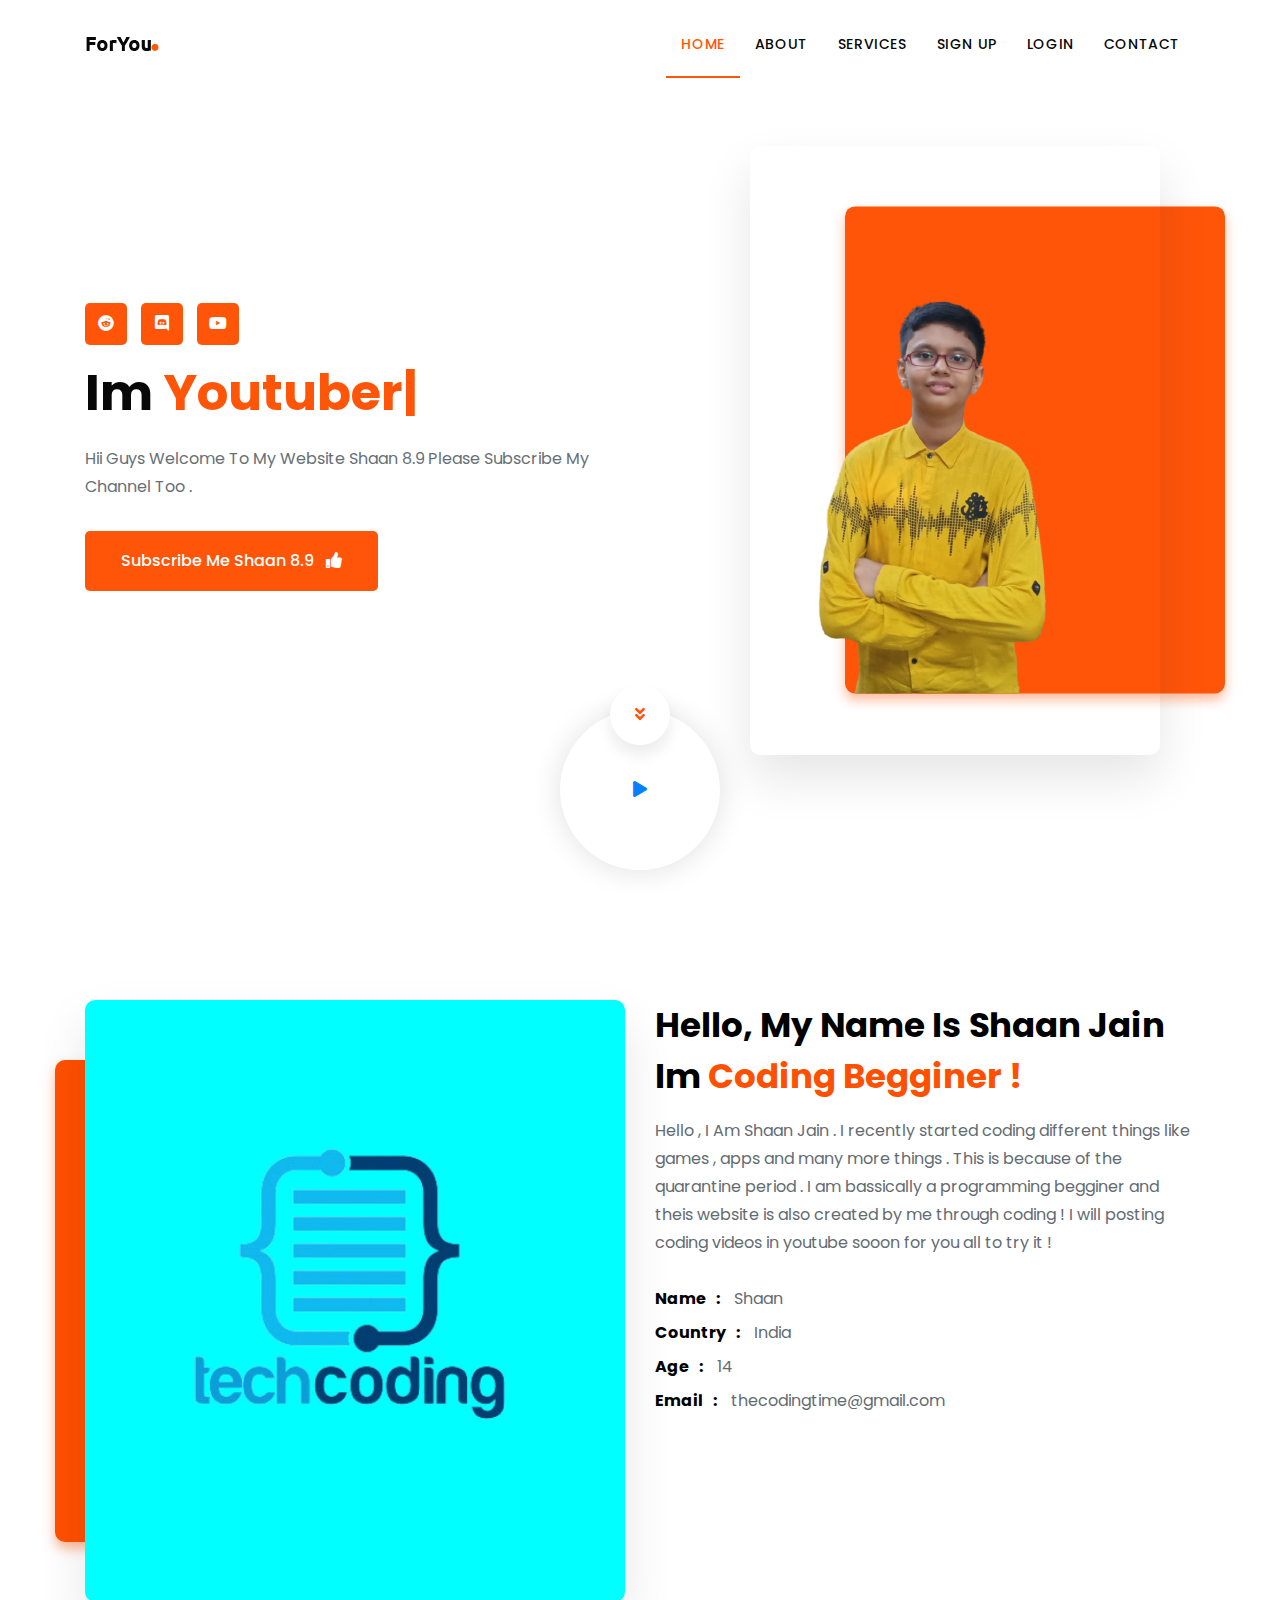
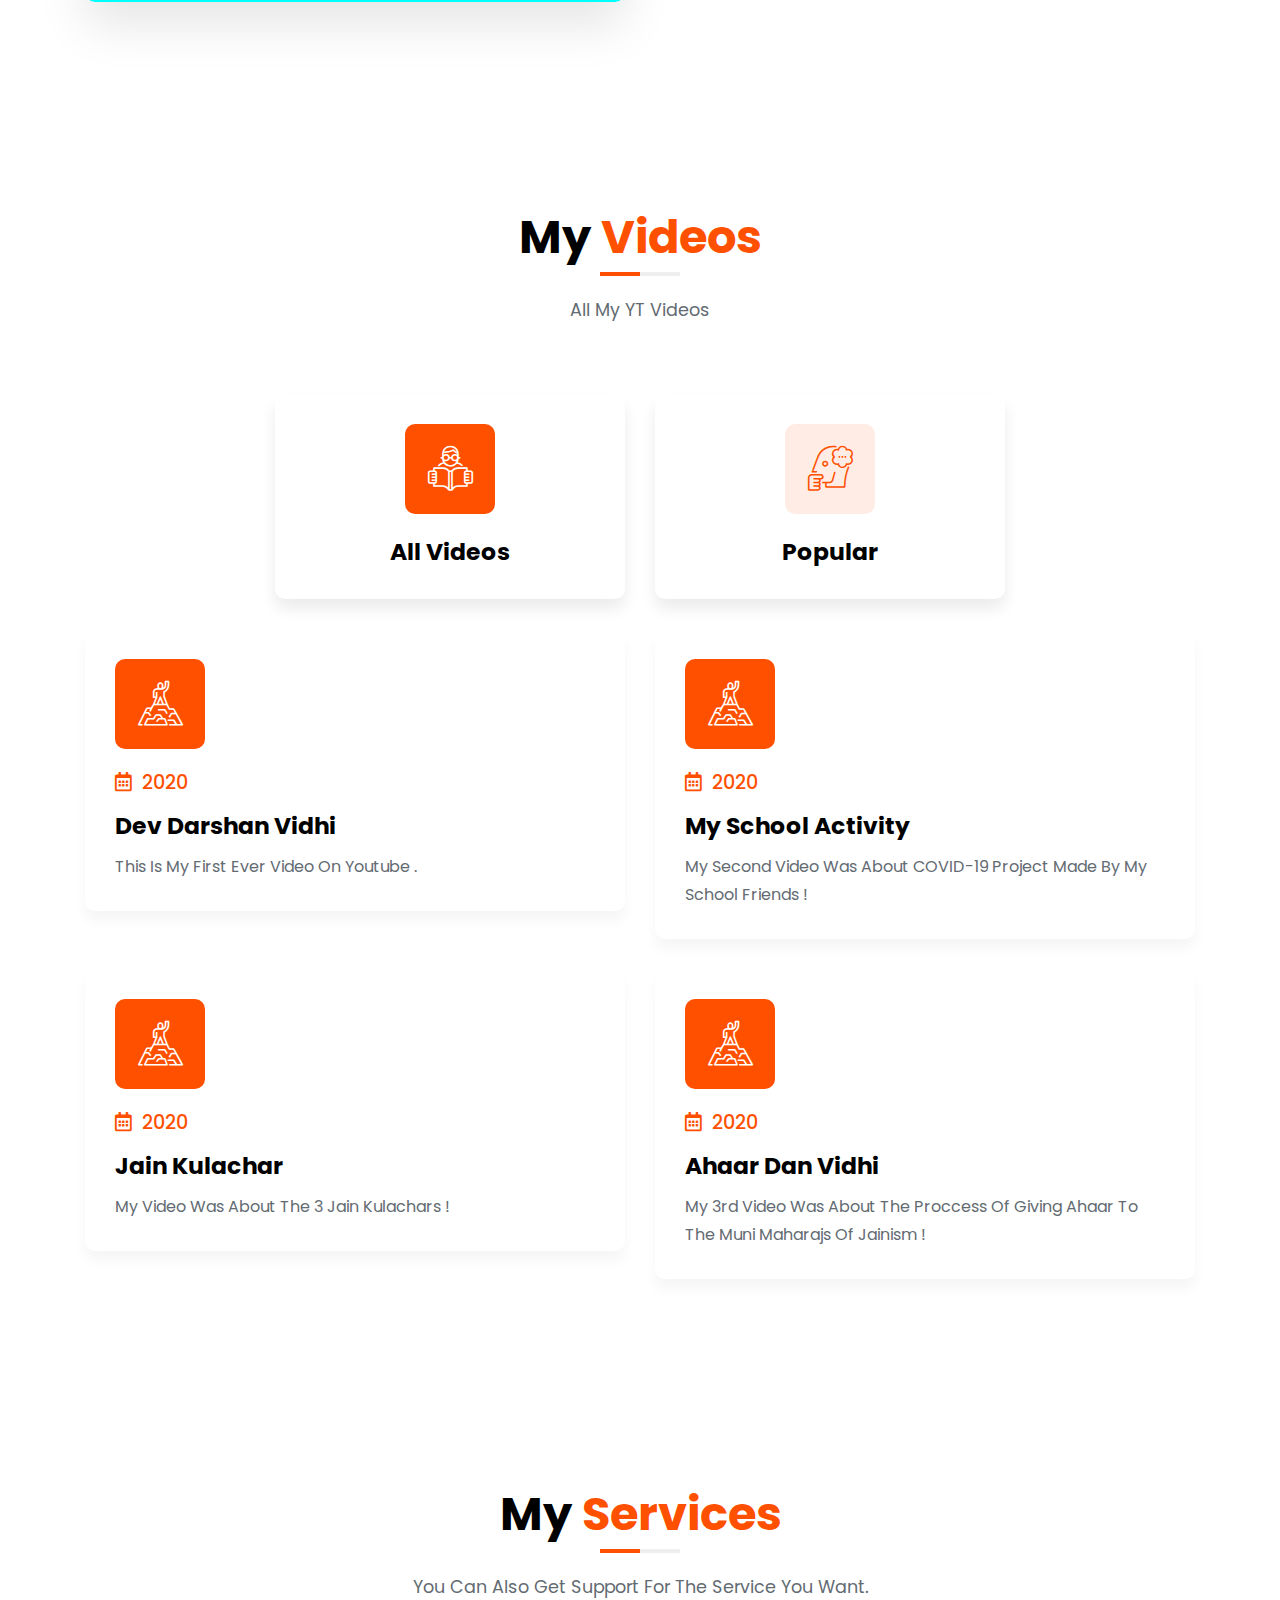
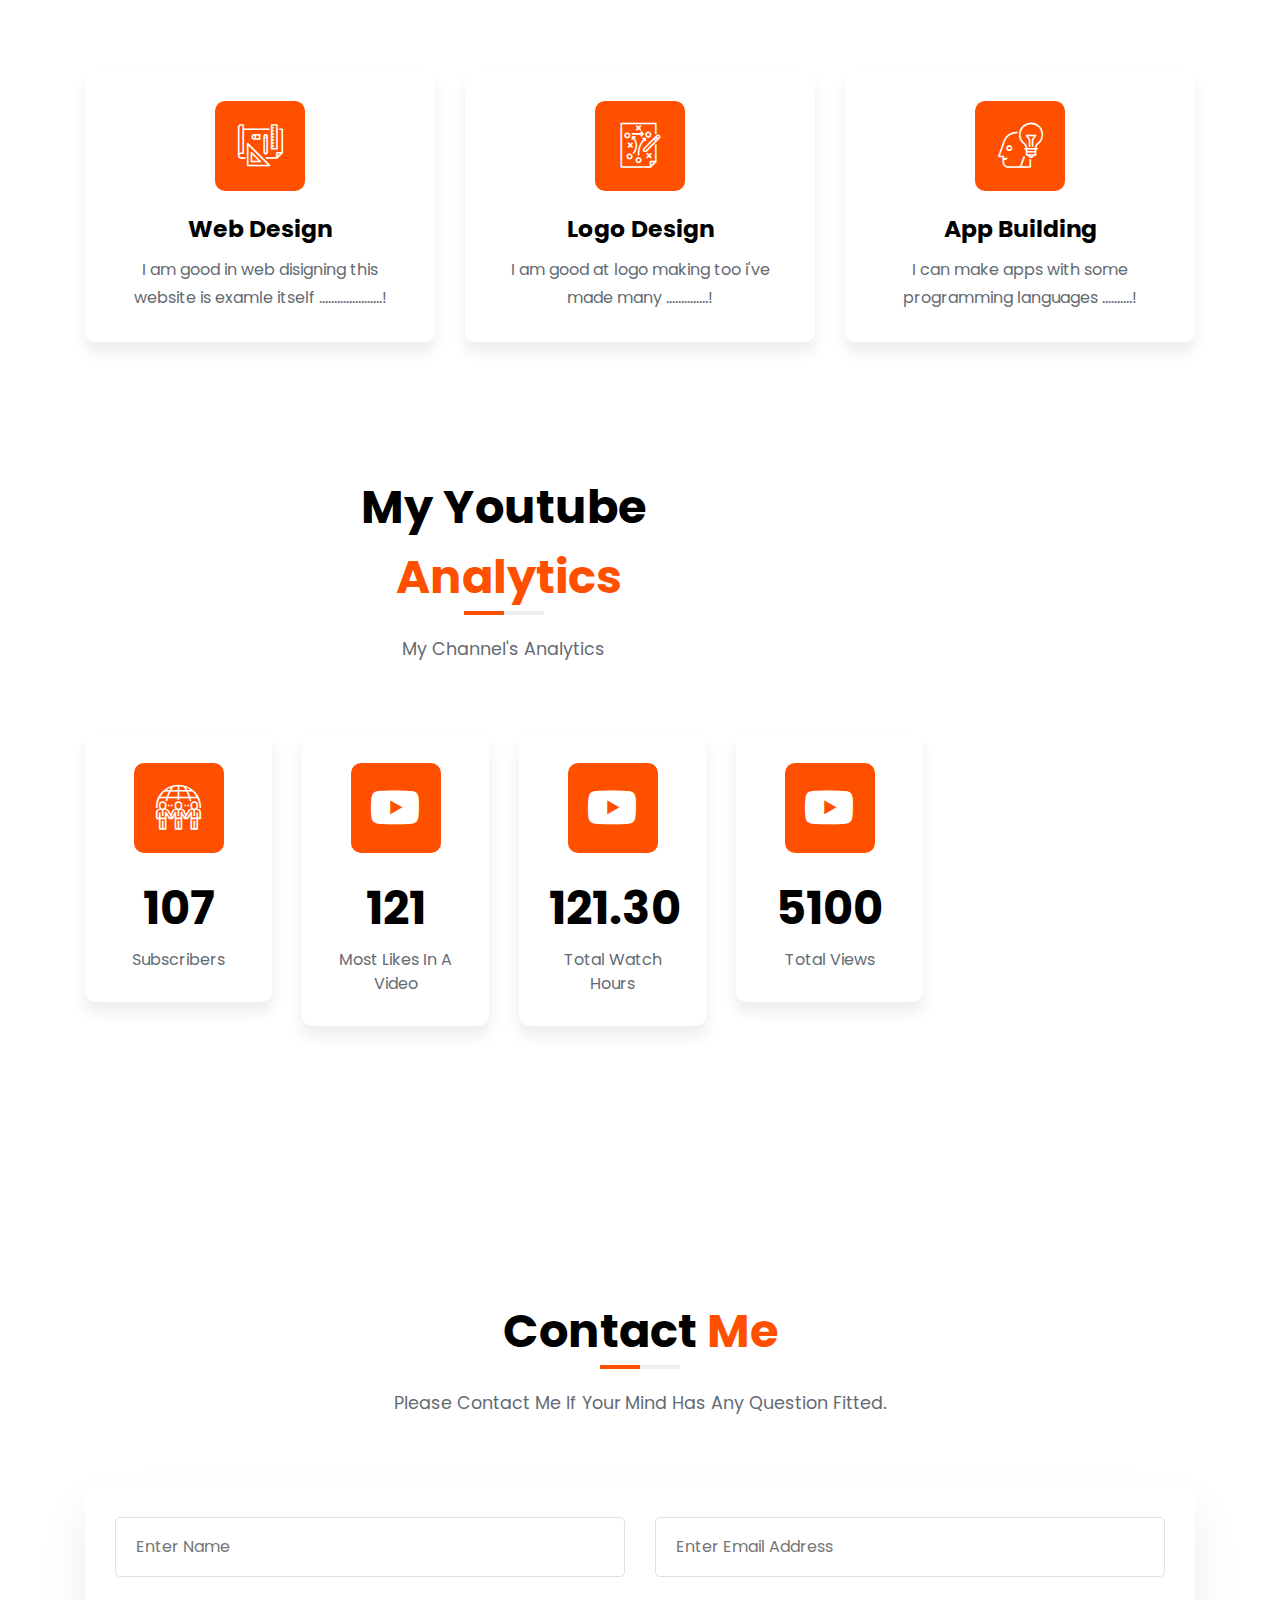
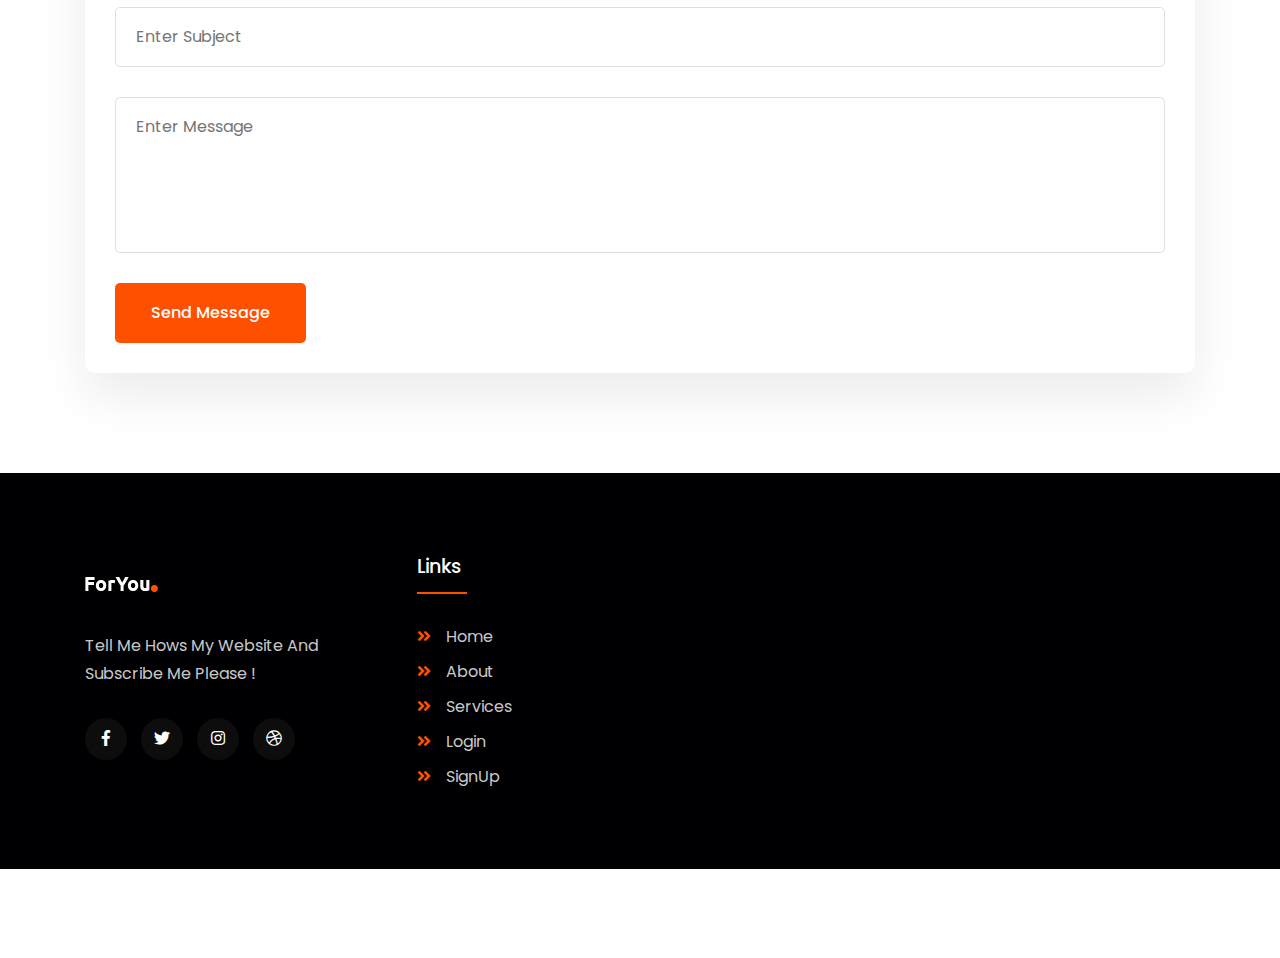
<file: index.html>
<!DOCTYPE html>
<html lang="en">

<head>
    <!--// Meta Tags //-->
    <meta charset="UTF-8">
    <meta name="viewport" content="width=device-width, initial-scale=1.0">
    <meta name="description" content="Shaan 8.9 Official Website">
    <meta name="author" content="Shaan">
    <meta http-equiv="X-UA-Compatible" content="IE=edge">
    <!--// Icons //-->
    <link rel="stylesheet" href="fonts/flat_icons/flaticon.css">
    <link rel="stylesheet" href="fonts/font_awesome/css/all.css">
    <!--// Google Fonts //-->
    <link href="https://fonts.googleapis.com/css?family=Poppins:400,500,500i,600,600i,700,700i,800,800i&amp;display=swap&amp;subset=latin-ext" rel="stylesheet">
    <!--// StyleSheets //-->
    <link rel="stylesheet" href="css/frameworks.css">
    <!--// Theme Main Css //-->
    <link rel="stylesheet" href="css/style.css">
    <title>Shaan 8.9 YT Official</title>
</head>

<body data-spy="scroll" data-target="#fixedNavbar">
    <!--// Page Wrapper Start //-->
    <div class="page-wrapper" id="top">

        <!--// Header Start //-->
        <header class="header fixed-top default-header">
            <div class="container">
                <nav class="navbar navbar-expand-lg p-0">
                    <a class="navbar-brand" href="index.html">
                        <img src="img/logo-normal.png" alt="Logo" class="img-fluid logo-transparent">
                        <img src="img/logo-normal.png" alt="Logo" class="img-fluid logo-normal">
                    </a>
                    <button class="navbar-toggler" type="button" data-toggle="collapse" data-target="#fixedNavbar" aria-controls="fixedNavbar" aria-expanded="false" aria-label="Toggle navigation">
                        <span class="togler-icon-inner">
                        <span class="line-1"></span>
                        <span class="line-2"></span>
                        <span class="line-3"></span>
                        </span>
                    </button>
                    <div class="collapse navbar-collapse main-menu justify-content-end" id="fixedNavbar">
                        <ul class="navbar-nav">
                            <li class="nav-item">
                                <a class="nav-link" data-scroll-nav="1" href="#" id="homeDropdownMenu" role="button" data-toggle="dropdown" aria-haspopup="true" aria-expanded="false">
                            Home
                            </a>
                            </li>
                            <li class="nav-item">
                                <a class="nav-link" href="#" data-scroll-nav="2">About</a>
                            </li>
                            <li class="nav-item">
                                <a class="nav-link" href="#" data-scroll-nav="3">Services</a>
                            </li>
                            <li class="nav-item">
                                <a class="nav-link" href="signup/signup.html">Sign Up</a>
                            </li>
                            <li class="nav-item">
                                <a class="nav-link" href="login/login.html">Login</a>
                            </li>
                            <li class="nav-item">
                                <a class="nav-link menu-link" href="#" data-scroll-nav="7">Contact</a>
                            </li>
                        </ul>
                    </div>
                </nav>
            </div>
        </header>
        <!--// Header End  //-->

        <!--// Hero Banner Start //-->
        <section class="hero-banner" data-scroll-index="1">
            <div class="container h-100">
                <div class="row align-items-center">
                    <div class="col-lg-7 col-md-12 col-sm-12">
                        <div class="hero-inner">
                            <div class="hero-social">
                                <a href="https://www.reddit.com/user/shaan_jain"><i class="fab fa-reddit"></i></a>
                                <a href="https://discord.gg/xdVbedGHTW"><i class="fab fa-discord"></i></a>
                                <a href="https://www.youtube.com/channel/UCXWIz32CnSQrQCSXbki8weQ"><i class="fab fa-youtube"></i></a>
                            </div>
                            <h1>Im <span id="typed-text"></span></h1>
                            <p>
                                Hii Guys Welcome To My Website Shaan 8.9 Please Subscribe My Channel Too .
                            </p>
                            <a href="https://www.youtube.com/channel/UCXWIz32CnSQrQCSXbki8weQ" class="default-orange-btn">Subscribe Me Shaan 8.9 <i class="ml-2 fas fa-thumbs-up"></i></a>
                        </div>
                    </div>
                    <div class="col-lg-5 banner-profile-img" data-tilt data-tilt-max="10" data-tilt-speed="400" data-tilt-perspective="1000">
                        <img src="img/hero-img-520x580.png" alt="Hero Image" class="img-fluid hero-img">
                    </div>
                </div>
            </div>
            <div class="button-group-center wow zoomIn" data-wow-delay="0.4s">
                <a href="#" class="scroll-down-btn" data-scroll-nav="2">
                    <i class="fas fa-angle-double-down"></i>
                </a>
                <a href="https://www.youtube.com/channel/UCXWIz32CnSQrQCSXbki8weQ">
                    <span class="fa fa-play"></span>
                </a>
            </div>
        </section>
        <!--// Hero Banner End //-->

        <!--// About Me Start //-->
        <section class="about section" id="about-me" data-scroll-index="2">
            <div class="container">
                <div class="row justify-content-between">
                    <div class="col-md-6 about-tilt-img col-sm-12 col-lg-6" data-tilt data-tilt-max="10" data-tilt-speed="400" data-tilt-perspective="1000">
                        <div class="about-img-wrap">
                            <img src="img/about-img-520x580.jpg" alt="About image" class="img-fluid about-img-thumb">
                        </div>
                    </div>
                    <div class="col-md-12 col-sm-12 col-lg-6 about-inner">
                        <h4>Hello, My Name Is Shaan Jain<br>
                            Im <span>Coding Begginer !</span>
                        </h4>
                        <p>
                            Hello , I Am Shaan Jain . I recently started coding different things like games , apps 
                            and many more things . This is because of the quarantine period . I am bassically a programming
                            begginer and theis website is also created by me through coding ! I will posting coding videos 
                            in youtube sooon for you all to try it !
                        </p>
                        <ul class="about-list">
                            <li>
                                <span class="list-item-title">Name</span>
                                <span class="list-item-value">Shaan</span>
                            </li>
                            <li>
                                <span class="list-item-title">Country</span>
                                <span class="list-item-value">India</span>
                            </li>
                            <li>
                                <span class="list-item-title">Age</span>
                                <span class="list-item-value">14</span>
                            </li>
                            <li>
                                <span class="list-item-title">Email</span>
                                <span class="list-item-value">thecodingtime@gmail.com</span>
                            </li>
                            <li>
                        </ul>
                        
                    </div>
                </div>
            </div>
        </section>
        <!--// About Me End //-->

        <!--// Education Start //-->
        <section class="education-experience pb-minus-70 section">
            <div class="container">
                <div class="row justify-content-center text-center">
                    <div class="col-lg-7 col-sm-12">
                        <h3 class="section-title">My<span>Videos</span></h3>
                        <hr class="section-line-border">
                        <p class="section-sub-line">All My YT Videos</p>
                    </div>
                </div>
                <div class="row justify-content-center text-center align-items-center">
                    <div class="resume-tab-item col-md-6 col-lg-4 col-sm-6 col-xs-12 active">
                        <div class="resume-tab-item-inner">
                            <i class="flaticon-022-learning"></i>
                            <h5>All Videos</h5>
                        </div>
                    </div>
                    <div class="resume-tab-item col-md-6 col-lg-4 col-sm-6 col-xs-12">
                        <div class="resume-tab-item-inner">
                            <i class="flaticon-007-thinking"></i>
                            <h5>Popular</h5>
                        </div>
                    </div>
                </div>
                <div class="resume-tab-content active animated fadeIn">
                    <div class="row">
                        <div class="col-md-6">
                            <div class="experience-item">
                                <div class="experience-item-header">
                                    <div class="resume-univ-icon">
                                        <span class="flaticon-010-success"></span>
                                    </div>
                                    <div class="resume-univ-text">
                                        <h6><i class="far fa-calendar-alt"></i>2020</h6>
                                        <h5>Dev Darshan Vidhi</h5>
                                    </div>
                                </div>
                                <div class="experience-item-body">
                                    <p>This Is My First Ever Video On Youtube .
                                    </p>
                                </div>
                            </div>
                        </div>
                        <div class="col-md-6">
                            <div class="experience-item">
                                <div class="experience-item-header">
                                    <div class="resume-univ-icon">
                                        <span class="flaticon-010-success"></span>
                                    </div>
                                    <div class="resume-univ-text">
                                        <h6><i class="far fa-calendar-alt"></i>2020</h6>
                                        <h5>My School Activity</h5>
                                    </div>
                                </div>
                                <div class="experience-item-body">
                                    <p>My Second Video Was About COVID-19 Project Made By My School Friends !
                                    </p>
                                </div>
                            </div>
                        </div>
                        <div class="col-md-6">
                            <div class="experience-item">
                                <div class="experience-item-header">
                                    <div class="resume-univ-icon">
                                        <span class="flaticon-010-success"></span>
                                    </div>
                                    <div class="resume-univ-text">
                                        <h6><i class="far fa-calendar-alt"></i>2020</h6>
                                        <h5>Jain Kulachar</h5>
                                    </div>
                                </div>
                                <div class="experience-item-body">
                                    <p>My Video Was About The 3 Jain Kulachars !
                                    </p>
                                </div>
                            </div>
                        </div>
                        <div class="col-md-6">
                            <div class="experience-item">
                                <div class="experience-item-header">
                                    <div class="resume-univ-icon">
                                        <span class="flaticon-010-success"></span>
                                    </div>
                                    <div class="resume-univ-text">
                                        <h6><i class="far fa-calendar-alt"></i>2020</h6>
                                        <h5>Ahaar Dan Vidhi</h5>
                                    </div>
                                </div>
                                <div class="experience-item-body">
                                    <p>My 3rd Video Was About The Proccess Of Giving Ahaar To The Muni Maharajs Of Jainism ! 
                                    </p>
                                </div>
                            </div>
                        </div>
                    </div>
                </div>
                <div class="resume-tab-content animated fadeIn">
                    <div class="row">
                        <div class="col-md-6">
                            <div class="experience-item">
                                <div class="experience-item-header">
                                    <div class="resume-univ-icon">
                                        <span class="flaticon-030-deal"></span>
                                    </div>
                                    <div class="resume-univ-text">
                                        <h6><i class="far fa-calendar-alt"></i>2020</h6>
                                        <h5>Master Graphic Design</h5>
                                    </div>
                                </div>
                                <div class="experience-item-body">
                                    <p> I Am good i making some graphic design with java in p5js editor . <a href="https://editor.p5js.org/shaanalt89/sketches">Check My Projects <i class="ml-2 fas fa-thumbs-up"></i></a>
                                    </p>
                                </div>
                            </div>
                        </div>
                        <div class="col-md-6">
                            <div class="experience-item">
                                <div class="experience-item-header">
                                    <div class="resume-univ-icon">
                                        <span class="flaticon-030-deal"></span>
                                    </div>
                                    <div class="resume-univ-text">
                                        <h6><i class="far fa-calendar-alt"></i>2020</h6>
                                        <h5>Hum Katha Sunate</h5>
                                    </div>
                                </div>
                                <div class="experience-item-body">
                                    <p> My Most Watched , Viewed Video With 1.9k Means 1900 Views And 105+ Likes In It !
                                    </p>
                                </div>
                            </div>
                        </div>
                        <div class="col-md-6">
                            <div class="experience-item">
                                <div class="experience-item-header">
                                    <div class="resume-univ-icon">
                                        <span class="flaticon-030-deal"></span>
                                    </div>
                                    <div class="resume-univ-text">
                                        <h6><i class="far fa-calendar-alt"></i>2020</h6>
                                        <h5>Dev Darshan Vidhi</h5>
                                    </div>
                                </div>
                                <div class="experience-item-body">
                                    <p>My Video Which Has Hit 50+ Likes With 1k = 1000+ Views
                                    </p>
                                </div>
                            </div>
                        </div>
                        <div class="col-md-6">
                            <div class="experience-item">
                                <div class="experience-item-header">
                                    <div class="resume-univ-icon">
                                        <span class="flaticon-030-deal"></span>
                                    </div>
                                    <div class="resume-univ-text">
                                        <h6><i class="far fa-calendar-alt"></i>2020</h6>
                                        <h5>Vidyasagar Maharaj</h5>
                                    </div>
                                </div>
                                <div class="experience-item-body">
                                    <p>This Video Is Act On The Birth Day Of Vidyasagar Maharaj !
                                    </p>
                                </div>
                            </div>
                        </div>
                    </div>
                </div>
            </div>
        </section>
        <!--// Education End //-->

        <!--// Services Start //-->
        <section class="section my-services pb-minus-70" id="services" data-scroll-index="3">
            <div class="container">
                <div class="row justify-content-center text-center">
                    <div class="col-lg-7 col-sm-12">
                        <h3 class="section-title">My<span>Services</span></h3>
                        <hr class="section-line-border">
                        <p class="section-sub-line">You can also get support for the service you want.</p>
                    </div>
                </div>
                <div class="row">
                    <div class="col-md-6 col-lg-4">
                        <div class="services-box">
                            <div class="services-box-icon">
                                <span class="flaticon-028-design"></span>
                            </div>
                            <div class="services-box-body">
                                <h5>Web Design</h5>
                                <p>
                                    I am good in web disigning this website is examle itself .....................!
                                </p>
                            </div>
                        </div>
                    </div>
                    <div class="col-md-6 col-lg-4">
                        <div class="services-box">
                            <div class="services-box-icon">
                                <span class="flaticon-011-strategy"></span>
                            </div>
                            <div class="services-box-body">
                                <h5>Logo Design</h5>
                                <p>
                                    I am good at logo making too i've made many ..............!
                                </p>
                            </div>
                        </div>
                    </div>
                    <div class="col-md-6 col-lg-4">
                        <div class="services-box">
                            <div class="services-box-icon">
                                <span class="flaticon-024-idea"></span>
                            </div>
                            <div class="services-box-body">
                                <h5>App Building</h5>
                                <p>
                                    I can make apps with some programming languages ..........!
                                </p>
                            </div>
                        </div>
                    </div>
        <!--// Services End //-->

        <!--// Counters Start //-->
        <section class="pb-minus-70 section" id="counters">
            <div class="container">
                <div class="row justify-content-center text-center">
                    <div class="col-lg-7 col-sm-12">
                        <h3 class="section-title">My Youtube<span>Analytics</span></h3>
                        <hr class="section-line-border">
                        <p class="section-sub-line">My Channel's Analytics</p>
                    </div>
                </div>
                <div class="row">
                    <div class="col-md-6 col-lg-3 col-sm-6 col-xs-12">
                        <div class="counters-item">
                            <span class="flaticon-015-partnership"></span>
                            <div class="counters-body">
                                <h3 class="counter">107</h3>
                                <span>Subscribers</span>
                            </div>
                        </div>
                    </div>
                    <div class="col-md-6 col-lg-3 col-sm-6 col-xs-12">
                        <div class="counters-item">
                            <span class="fab fa-youtube"></span>
                            <div class="counters-body">
                                <h3 class="counter">121</h3>
                                <span>Most Likes In A Video</span>
                            </div>
                        </div>
                    </div>
                    <div class="col-md-6 col-lg-3 col-sm-6 col-xs-12">
                        <div class="counters-item">
                            <span class="fab fa-youtube"></span>
                            <div class="counters-body">
                                <h3 class="counter">121.30</h3>
                                <span>Total Watch Hours</span>
                            </div>
                        </div>
                    </div>
                    <div class="col-md-6 col-lg-3 col-sm-6 col-xs-12">
                        <div class="counters-item">
                            <span class="fab fa-youtube"></span>
                            <div class="counters-body">
                                <h3 class="counter">5100</h3>
                                <span>Total Views</span>
                             </div>
                          </div>
                        </div>
                    </div>
                </div>
            </div>
        </section>
        <!--// Counters End //-->
        <!--// Contact Start //-->
        <section class="contact-me section" id="contact" data-scroll-index="7">
            <div class="container">
                <div class="row justify-content-center text-center">
                    <div class="col-lg-7 col-sm-12">
                        <h3 class="section-title">Contact<span>Me</span></h3>
                        <hr class="section-line-border">
                        <p class="section-sub-line">Please contact me if your mind has any question fitted.</p>
                    </div>
                </div>
                <div class="contact-content">
                    <div class="contact-form-outer">
                        <div class="contact-form">
                            <div class="empty-form" style="display: none;"><span>Please Fill Required Fields</span></div>
                            <div class="email-invalid" style="display: none;"><span>Email is invalid</span></div>
                            <div class="success-form"></div>
                            <form id="contactForm" action="https://aipthemes.com/fotor/send_mail.php">
                                <div class="row">
                                    <div class="col-md-6">
                                        <div class="contact-form-group">
                                            <input type="text" class="contact-form-control" placeholder="Enter Name" name="contact_name" id="contactName">
                                        </div>
                                    </div>
                                    <div class="col-md-6">
                                        <div class="contact-form-group">
                                            <input type="text" class="contact-form-control" placeholder="Enter Email Address" name="contact_email" id="contactEmail">
                                        </div>
                                    </div>
                                    <div class="col-md-12">
                                        <div class="contact-form-group">
                                            <input type="text" class="contact-form-control" placeholder="Enter Subject" name="contact_subject" id="contactSubject">
                                        </div>
                                    </div>
                                    <div class="col-md-12">
                                        <div class="contact-form-group">
                                            <textarea name="contact_message" placeholder="Enter Message" id="contactMessage" class="contact-form-control" cols="30" rows="5"></textarea>
                                        </div>
                                    </div>
                                    <div class="col-md-12">
                                        <div class="contact-form-group mb-0">
                                            <button type="submit" id="contactBtn" class="default-orange-btn">Send Message</button>
                                        </div>
                                    </div>
                                </div>
                            </form>
                        </div>
                    </div>
                </div>
            </div>
        </section>
        <!--// Contact End //-->
    
        <!--// Footer Start //-->
        <footer class="footer">
            <div class="footer-content">
                <div class="container">
                    <div class="row">
                        <div class="col-md-6 col-sm-6 col-lg-3">
                            <div class="footer-widget">
                                <div class="footer-logo-wrap">
                                    <a href="#">
                                        <img src="img/logo-transparent.png" alt="Footer Logo">
                                    </a>
                                </div>
                                <p class="footer-about-text">
                                Tell Me Hows My Website And Subscribe Me Please !
                                </p>  
                                <div class="footer-social-links">
                                    <a href="#">
                                        <i class="fab fa-facebook-f"></i>
                                    </a>
                                    <a href="#">
                                        <i class="fab fa-twitter"></i>
                                    </a>
                                    <a href="#">
                                        <i class="fab fa-instagram"></i>
                                    </a>
                                    <a href="#">
                                        <i class="fab fa-dribbble"></i>
                                    </a>
                                </div>
                            </div>
                        </div>
                        <center><div class="col-md-6 col-sm-6 col-lg-3">
                            <div class="footer-widget">
                                <h6 class="footer-title">Links</h6>
                                <ul class="footer-links">
                                    <li><a href="#">Home</a></li>
                                    <li><a href="#"data-scroll-nav="2">About</a></li>
                                    <li><a href="#"data-scroll-nav="3">Services</a></li>
                                    <li><a href="login/login.html">Login</a></li>
                                    <li><a href="signup/signup.html">SignUp</a></li>
                                </ul>
                            </div></center>
                        
                        </div>
                    </div>
                </div>
            </div>
            <div class="copyright-wrap">
                <div class="container">
                    <p class="copyright-text text-center">© shaan_jain</p>
                </div>
            </div>
        </footer>
        <!--// Footer End //-->
    
        <div id="preloader">
            <div id="loader"></div>
        </div>
        <!--// Preloader //-->

        <a href="#" class="scroll-top-btn" data-scroll-goto="1">
            <span class="fa fa-angle-up"></span>
        </a>
        <!--// Scroll Top Btn  //-->

    </div>
    <!--// Page Wrapper End //-->

    <!--// Scripts //-->
    <script src="js/jquery.js"></script>
    <script src="js/typed.js"></script>
    <script src="js/plugins.js"></script>
    
    <!--// Theme Main Js // -->
    <script src="js/main.js"></script>

    <!--// Typed Text //-->
    <script>
        var options = {
            strings: ["Youtuber" ,"Web Designer", "Web Developer","Begginer"],
            typeSpeed: 30,
            backSpeed: 30,
            loop: true
        }
        var typed = new Typed("#typed-text", options);
    </script>
</body>

</html>
</file>
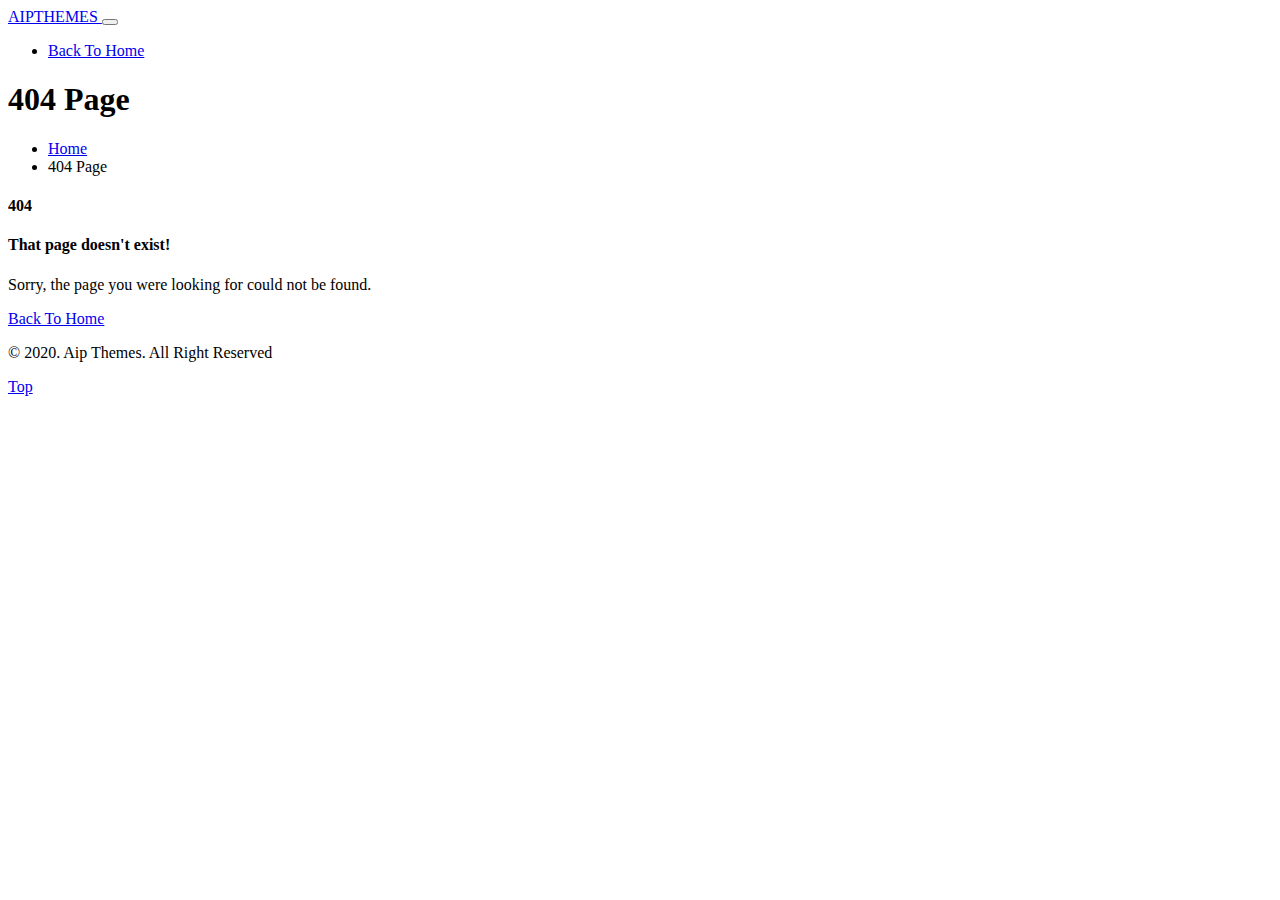
<file: css/owl.video.play.html>
<!DOCTYPE html>
<html lang="en">
<head>
    <meta charset="UTF-8">
    <meta name="viewport" content="width=device-width, initial-scale=1.0">
    <meta name="description" content="">
    <meta name="keywords" content="">
    <meta name="author" content="Yucel Yilmaz">
    <meta name="robots" content="index,follow">
    <meta name="publisher" content="Yucel Yilmaz" />
    <meta http-equiv="X-UA-Compatible" content="IE=edge">  
    <link rel="canonical" href="https://aipthemes.com" />
    <base href="https://aipthemes.com">
    <link href="https://fonts.googleapis.com/css2?family=Roboto:ital,wght@0,400;0,500;0,700;0,900;1,400;1,500;1,700;1,900&display=swap" rel="stylesheet">
    <link href="https://fonts.googleapis.com/css2?family=Poppins:ital,wght@0,400;0,500;0,600;0,700;0,800;0,900;1,400;1,500;1,600;1,700;1,800;1,900&display=swap" rel="stylesheet">
    <link rel="stylesheet" href="vendor/css/bootstrap.min.css">
    <link rel="stylesheet" href="vendor/css/magnific.popup.min.css">
    <link rel="stylesheet" href="vendor/css/animate.min.css">
    <link rel="stylesheet" href="vendor/css/owl.carousel.min.css">
    <link rel="stylesheet" href="vendor/css/fancybox.min.css">
    <link rel="stylesheet" href="vendor/css/owl.carousel.default.min.css">
    <link rel="stylesheet" href="fonts/font_awesome/css/all.css">
    <link rel="stylesheet" href="fonts/flat_icon/flaticon.css">
    <link rel="stylesheet" href="css/style.css">
    <title></title>
</head>
<body>

    <!--// Page Wrapper Start //-->
    <div class="page-wrapper">
        <!--// Header Start //-->
        <header class="header fixed-top" id="header">
            <div id="nav-menu-wrap">
                <div class="container">
                    <nav class="navbar navbar-expand-lg p-0">
                        <a class="navbar-brand" href="/">
                            AIPTHEMES
                        </a>
                        <button class="navbar-toggler" type="button" data-toggle="collapse" data-target="#fixedNavbar" aria-controls="fixedNavbar" aria-expanded="false" aria-label="Toggle navigation">
                            <span class="togler-icon-inner">
                                <span class="line-1"></span>
                                <span class="line-2"></span>
                                <span class="line-3"></span>
                            </span>
                        </button>
                        <div class="collapse navbar-collapse main-menu justify-content-end" id="fixedNavbar">
                            <ul class="navbar-nav">
                                <li class="nav-item">
                                    <a class="nav-link active" href="/">Back To Home</a>
                                </li>
                            </ul>
                        </div>
                    </nav>
                </div>
            </div>
            <!--// #nav-menu-wrap //-->
        </header>
        <!--// Header End  //-->
        <!--// Breadcrumb Section Start //-->
        <section class="breadcrumb-section section" data-bg-image-path="img/bg/breadcrumb-img.jpg">
            <div class="container">
                <div class="row justify-content-center">
                    <div class="col-lg-8">
                        <div class="breadcrumb-inner text-center">
                            <h1>404 Page</h1>
                            <ul class="breadcrumb-links">
                                <li>
                                    <a href="index.html">Home</a>
                                </li>
                                <li class="active">
                                    404 Page
                                </li>
                            </ul>
                        </div>
                    </div>
                </div>
                <!--// .row //-->
            </div>
            <!--// .container //-->
        </section>
        <!--// Breadcrumb Section end //-->

        <!--// Error Page Start //-->
        <section class="error-page section">
            <div class="container">
                <div class="row justify-content-center">
                    <div class="col-lg-7 col-md-10 col-sm-12">
                        <h4 class="error-text">404</h4>
                        <div class="page-404-body">
                            <h4 class="error-title">That page doesn't exist!</h4>
                            <p class="error-subline">Sorry, the page you were looking for could not be found.</p>
                            <a href="/" class="primary-icon-btn">Back To Home <i class="fa fa-home"></i></a>
                        </div>
                    </div>
                </div>
            </div>
        </section>
        <!--// Error Page End //-->
        <!--// Footer Start //-->
        <footer id="footer">
            <div id="copyright">
                <div class="container text-center">
                    <p class="copyright-text">
                        &copy; 2020. Aip Themes. All Right Reserved
                    </p>
                </div>
            </div>
            <!--// #copyright //-->
        </footer>
        <!--// Footer End //-->

        <a href="#" data-scroll-goto="0" class="scroll-top-btn">
            <i class="fa fa-arrow-up"></i>
            <span>Top</span>
        </a>
        <!--// .scroll-top-btn //-->

        <div id="preloader-wrap">
            <div class="preloader-inner">
                <div class="lds-roller">
                    <div></div>
                    <div></div>
                    <div></div>
                    <div></div>
                    <div></div>
                    <div></div>
                    <div></div>
                    <div></div>
                </div>
            </div>
        </div>
        <!--// #preloader-wrap //-->

    </div>
    <!--// Page Wrapper End //-->

        <!--// JQuery //-->
    <script src="vendor/js/jquery.min.js"></script>
    <!--// Images Loaded //-->
    <script src="vendor/js/images.loaded.min.js"></script>
    <!--// Magnific Popup //-->
    <script src="vendor/js/magnific.popup.min.js"></script>
    <!--// Popper Popup //-->
    <script src="vendor/js/popper.min.js"></script>
    <!--// Bootstrap //-->
    <script src="vendor/js/bootstrap.min.js"></script>
    <!--// Wow Js //-->
    <script src="vendor/js/wow.min.js"></script>
    <!--// Waypoint Js //-->
    <script src="vendor/js/waypoint.min.js"></script>
    <!--// Counter Up Js //-->
    <script src="vendor/js/counter.up.min.js"></script>
    <!--// JQuery Easing Functions //-->
    <script src="vendor/js/jquery.easing.min.js"></script>
    <!--// ScrollIt //-->
    <script src="vendor/js/scrollit.min.js"></script>
    <!--// Owl Carousel //-->
    <script src="vendor/js/owl.carousel.min.js"></script>
    <!--// Isotope Gallery //-->
    <script src="vendor/js/isotope.min.js"></script>
    <!--// FancyBox //-->
    <script src="vendor/js/fancybox.min.js"></script>
    <!--// Particles Js //-->
    <script src="vendor/js/particles.js"></script>
    <!--// Main Js //-->
    <script src="js/main.js"></script>    
</body>
</html>
</file>
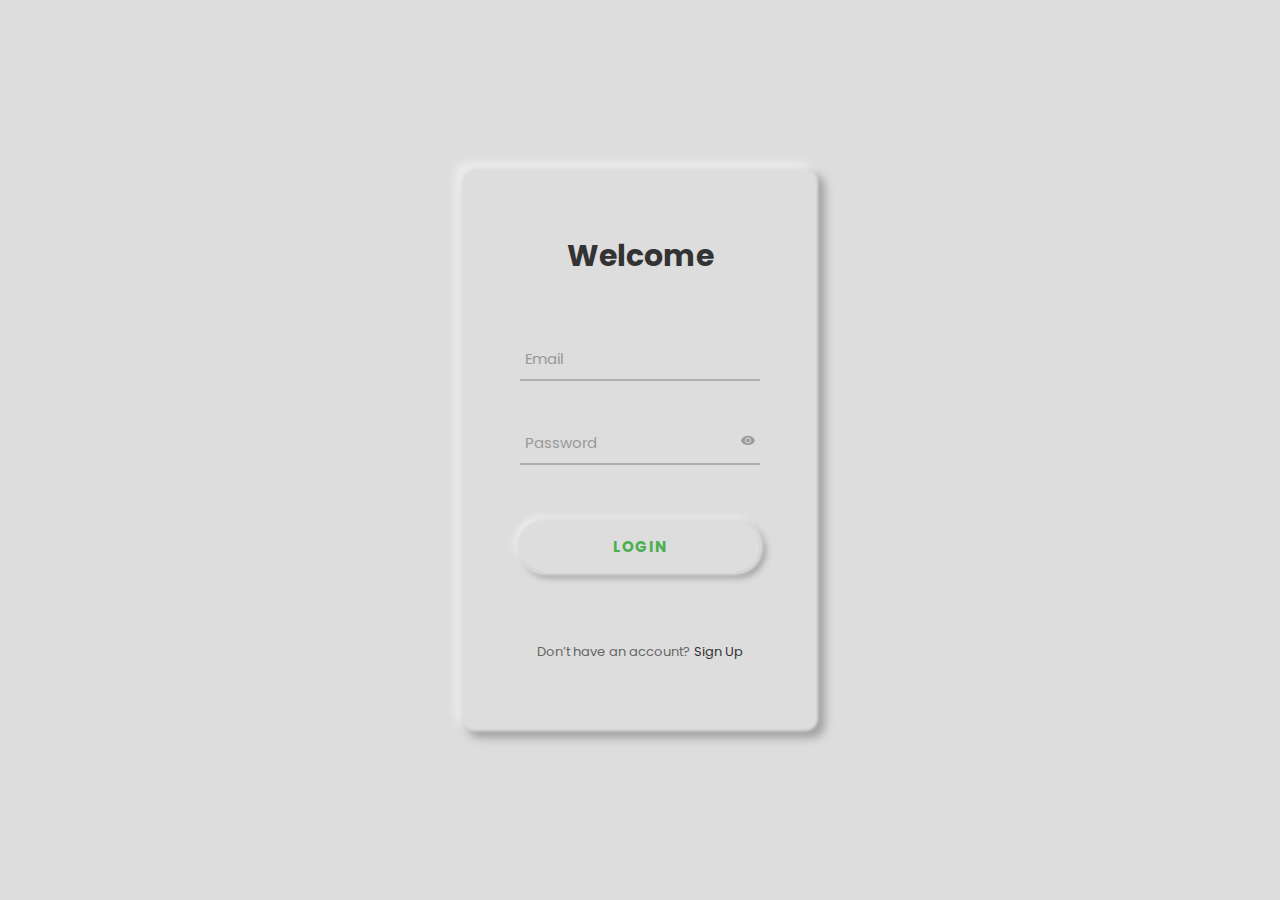
<file: login/login.html>
<!DOCTYPE html>
<html lang="en">
<head>
	<title>Login </title>
	<meta charset="UTF-8">
	<meta name="viewport" content="width=device-width, initial-scale=1">
<!--=========================www.material design iconic font========================================-->
	<link rel="stylesheet" type="text/css" href="fonts/iconic/css/material-design-iconic-font.min.css">
<link rel="stylesheet" href="css/main.css">
<!--===============================================================================================-->
</head>
<body>

	<div class="limiter">
		<div class="container-login">
			<div class="wrap-login">
				<form class="login-form validate-form">
					<span class="login-form-title">
						Welcome
					</span>
				
					<div class="wrap-input validate-input" data-validate = "Valid email is: info@example.com">
						<input class="input" type="text" name="email">
						<span class="focus-input" data-placeholder="Email"></span>
					</div>

					<div class="wrap-input validate-input" data-validate="Enter password">
						<span class="btn-show-pass">
							<i class="zmdi zmdi-eye"></i>
						</span>
						<input class="input" type="password" name="pass">
						<span class="focus-input" data-placeholder="Password"></span>
					</div>

					<div class="container-login-form-btn">
						<div class="wrap-login-form-btn">
							<button class="login-form-btn">
								Login
							</button>
						</div>
					</div>

					<div class="text-center">
						<span class="txt1">
							Don’t have an account?
						</span>

						<a class="txt2" href="signup/signup.html">
							Sign Up
						</a>
					</div>
				</form>
			</div>
		</div>
	</div>
	

<script src="js/jquery-3.2.1.min.js"></script>

<script src="js/main.js"></script>



</body>
</html>
</file>
<file: fonts/flat_icons/flaticon.css>
/*
  	Flaticon icon font: Flaticon
  	Creation date: 04/07/2018 08:54
  	*/

@font-face {
  font-family: "Flaticon";
  src: url("Flaticon_iconset_01.eot");
  src: url("Flaticon_iconset_01d41d.html?#iefix") format("embedded-opentype"),
       url("Flaticon_iconset_01.woff") format("woff"),
       url("Flaticon_iconset_01.ttf") format("truetype"),
       url("Flaticon_iconset_01#Flaticon") format("svg");
  font-weight: normal;
  font-style: normal;
}

@media screen and (-webkit-min-device-pixel-ratio:0) {
  @font-face {
    font-family: "Flaticon";
    src: url("Flaticon_iconset_01#Flaticon") format("svg");
  }
}

[class^="flaticon-"]:before, [class*=" flaticon-"]:before,
[class^="flaticon-"]:after, [class*=" flaticon-"]:after {   
  font-family: Flaticon;
        font-size: 20px;
font-style: normal;
margin-left: 20px;
}

.flaticon-001-workflow:before { content: "\f100"; }
.flaticon-002-web:before { content: "\f101"; }
.flaticon-003-vision:before { content: "\f102"; }
.flaticon-004-handshake:before { content: "\f103"; }
.flaticon-005-trophy:before { content: "\f104"; }
.flaticon-006-work:before { content: "\f105"; }
.flaticon-007-thinking:before { content: "\f106"; }
.flaticon-008-teamwork:before { content: "\f107"; }
.flaticon-009-target:before { content: "\f108"; }
.flaticon-010-success:before { content: "\f109"; }
.flaticon-011-strategy:before { content: "\f10a"; }
.flaticon-012-startup:before { content: "\f10b"; }
.flaticon-013-research:before { content: "\f10c"; }
.flaticon-014-profit:before { content: "\f10d"; }
.flaticon-015-partnership:before { content: "\f10e"; }
.flaticon-016-money:before { content: "\f10f"; }
.flaticon-017-money-bag:before { content: "\f110"; }
.flaticon-018-online-shop:before { content: "\f111"; }
.flaticon-019-mission:before { content: "\f112"; }
.flaticon-020-meeting:before { content: "\f113"; }
.flaticon-021-marketing:before { content: "\f114"; }
.flaticon-022-learning:before { content: "\f115"; }
.flaticon-023-investment:before { content: "\f116"; }
.flaticon-024-idea:before { content: "\f117"; }
.flaticon-025-human-resources:before { content: "\f118"; }
.flaticon-026-growth:before { content: "\f119"; }
.flaticon-027-piggy-bank:before { content: "\f11a"; }
.flaticon-028-design:before { content: "\f11b"; }
.flaticon-029-decision:before { content: "\f11c"; }
.flaticon-030-deal:before { content: "\f11d"; }
.flaticon-031-data:before { content: "\f11e"; }
.flaticon-032-coffee-cup:before { content: "\f11f"; }
.flaticon-033-jigsaw:before { content: "\f120"; }
.flaticon-034-business:before { content: "\f121"; }
.flaticon-035-budget:before { content: "\f122"; }
.flaticon-036-identity:before { content: "\f123"; }
</file>
<file: css/style.css>
/* -------------------------------------------------------------------
   Base                               
   ------------------------ /
 * 01.Base
 * 02.Typography
 * 03.Helper Class
   ------------------------ /
   Components                               
   ------------------------ /
 * 04.Buttons  
 * 05.Animations 
 * 06.Form(Input, Comment)
 * 07.Pagination 
 * 08.Preloader
   ------------------------ /
   Layout                               
   ------------------------ /
 * 09.Header
 * 10.Hero
 * 11.About
 * 12.Experience
 * 13.Counter
 * 14.Services
 * 15.Portfolio
 * 16.Testimonial
 * 17.Team
 * 18.Pricing
 * 19.Latest Blog
 * 20.Contact
 * 21.Footer
 * 22.Breadcrumb
   ------------------------ /
   Home Pages                              
   ------------------------ /
 * 23.Home Slider
 * 24.Home Page Youtube Video
 * 25.Home Particles
 * 26.Home Glitch Img 
   ------------------------ /
   Inner Pages                              
   ------------------------ /
 * 27.Portfolio Details
 * 28.Blog Single  
 * 29.Intro 

------------------------------------------------------------------- */
/* ---------------------------------------------------------------- */
/* 01.Base                               
/* ---------------------------------------------------------------- */

/* custom scroll bar */
::-webkit-scrollbar {
  width: 8px;
  border-radius: 10px;
}
::-webkit-scrollbar-track {
  background: #f1f1f1;
}
::-webkit-scrollbar-thumb {
  background:#fc5130;
  border-radius: 10px;
}

::-webkit-scrollbar-thumb:hover {
  background:#000;
}




body, html {
  font-size: 16px;
  font-family: "Poppins", sans-serif;
  color: #636b72;
  margin: 0;
  padding: 0;
}

::-moz-selection {
  background: #ff5000;
  color: #fff;
}

::selection {
  background: #ff5000;
  color: #fff;
}

a:link, a:hover, a:active, a:visited {
  text-decoration: none;
}

ul, ol {
  list-style-type: none;
  padding: 0;
  margin: 0;
}

textarea, textarea:focus, input, input:focus, button, button:focus {
  outline: none;
  resize: inherit;
}

/* ---------------------------------------------------------------- */
/* 02.Typography                               
/* ---------------------------------------------------------------- */
h1, h2, h3, h4, h5, h6 {
  font-family: "Poppins", sans-serif;
  font-weight: 700;
  color: #000;
  text-transform: capitalize;
  margin: 0;
  line-height: 1.5;
}

h1, .h1 {
  font-size: 3.7rem;
}

h2, .h2 {
  font-size: 3.2rem;
}

h3, .h3 {
  font-size: 2.9rem;
}

h4, .h4 {
  font-size: 2.133rem;
}

h5, .h5 {
  font-size: 1.467rem;
}

h6, .h6 {
  font-size: 1.2rem;
}

p {
  line-height: 28px;
  margin: 0;
}

/* ---------------------------------------------------------------- */
/* Responsive Media Query
/* Exra Small devices (portrait phones, less than 576px)
/* ---------------------------------------------------------------- */
@media only screen and (max-width: 575.98px) {
  h3 {
    font-size: 2.5rem;
  }
  .section .section-title {
    font-size: 2.2rem;
  }
  body {
    font-size: 14px;
  }
}

/* ---------------------------------------------------------------- */
/* 03.Helper Class                              
/* ---------------------------------------------------------------- */
.page-wrapper {
  overflow: hidden;
  position: relative;
}

.section {
  padding: 100px 0;
  overflow: hidden;
  position: relative;
}

.section .section-line-border {
  position: relative;
  overflow: hidden;
  height: 4px;
  width: 80px;
  border: none;
  background: #eee;
  margin: 0 auto 20px auto;
}

.section .section-line-border::before {
  content: "";
  position: absolute;
  top: 0;
  left: 0;
  height: 4px;
  width: 40px;
  background: #ff5000;
}

.section .section-sub-line {
  font-size: 1.1rem;
  margin-bottom: 70px;
  text-transform: capitalize;
}

.section .section-title span {
  color: #ff5000;
  position: relative;
  display: inline-block;
  margin-left: 10px;
}

.flex-box-center {
  display: -webkit-box;
  display: -ms-flexbox;
  display: flex;
  -webkit-box-pack: center;
      -ms-flex-pack: center;
          justify-content: center;
  -webkit-box-align: center;
      -ms-flex-align: center;
          align-items: center;
}

.pb-minus-70 {
  padding-bottom: 70px;
}

.bg-overlay {
  position: relative;
  top: 0;
  left: 0;
  overflow: hidden;
}

.bg-overlay::before {
  top: 0;
  left: 0;
  width: 100%;
  height: 100%;
  opacity: 0.6;
  content: "";
  position: absolute;
  background: #050629;
}

.owl-carousel .owl-item img {
  width: auto;
  display: inline-block;
}

.owl-carousel.owl-theme .owl-nav.disabled + .owl-dots {
  margin-top: 30px;
  line-height: 0;
}

.owl-carousel.owl-theme .owl-dots .owl-dot.active span {
  background: #ff5000;
}

.owl-carousel.owl-theme .owl-dots .owl-dot span {
  background: transparent;
  border: 2px solid #ff5000;
  margin: 0 5px;
  width: 11px;
  height: 11px;
  border-radius: 0;
}

/* ---------------------------------------------------------------- */
/* 04.Buttons                                                     
/* ---------------------------------------------------------------- */
.default-orange-btn {
  color: #fff;
  font-weight: 500;
  overflow: hidden;
  position: relative;
  border-radius: 5px;
  padding: 18px 36px;
  display: inline-block;
  text-transform: capitalize;
  background: #ff5000;
  -webkit-transition: all 0.25s linear;
  transition: all 0.25s linear;
}

.default-orange-btn:hover {
  color: #fff;
  background: #e64800;
  -webkit-animation: pulseOrange 1s 1 linear;
          animation: pulseOrange 1s 1 linear;
}

.default-white-btn {
  color: #ff5000;
  font-weight: 500;
  overflow: hidden;
  position: relative;
  border-radius: 5px;
  padding: 18px 36px;
  display: inline-block;
  text-transform: capitalize;
  background: #fff;
  -webkit-transition: all 0.25s linear;
  transition: all 0.25s linear;
}

.default-white-btn:hover {
  color: #fff;
  background: #e64800;
  -webkit-animation: pulseOrange 1s 1 linear;
          animation: pulseOrange 1s 1 linear;
}

.scroll-top-btn {
  opacity: 0;
  width: 50px;
  height: 50px;
  z-index: 18;
  right: 10px;
  bottom: 20px;
  color: #fff;
  position: fixed;
  line-height: 50px;
  text-align: center;
  visibility: hidden;
  border-radius: 5px;
  background: #ff5000;
  -webkit-transition: all 0.25s linear;
  transition: all 0.25s linear;
  -webkit-box-shadow: 0 0 0 0 #ff5000;
          box-shadow: 0 0 0 0 #ff5000;
  -webkit-animation: pulseOrange 2s infinite;
          animation: pulseOrange 2s infinite;
}

.scroll-top-btn.active {
  opacity: 1;
  visibility: visible;
}

.scroll-top-btn:hover {
  color: #fff;
  background: #e64800;
  -webkit-animation: none;
          animation: none;
}

/* ---------------------------------------------------------------- */
/* 05.Animations                                                     
/* ---------------------------------------------------------------- */
@-webkit-keyframes stickyMenu {
  0% {
    margin-top: -120px;
    opacity: 0;
  }
  50% {
    margin-top: -64px;
    opacity: 0;
  }
  100% {
    margin-top: 0;
    opacity: 1;
  }
}
@keyframes stickyMenu {
  0% {
    margin-top: -120px;
    opacity: 0;
  }
  50% {
    margin-top: -64px;
    opacity: 0;
  }
  100% {
    margin-top: 0;
    opacity: 1;
  }
}

@-webkit-keyframes loaderSpin {
  0% {
    -webkit-transform: rotate(0deg);
            transform: rotate(0deg);
  }
  100% {
    -webkit-transform: rotate(360deg);
            transform: rotate(360deg);
  }
}

@keyframes loaderSpin {
  0% {
    -webkit-transform: rotate(0deg);
            transform: rotate(0deg);
  }
  100% {
    -webkit-transform: rotate(360deg);
            transform: rotate(360deg);
  }
}

@-webkit-keyframes pulseOrange {
  0% {
    -webkit-box-shadow: 0 0 0 0 rgba(255, 80, 0, 0.2);
            box-shadow: 0 0 0 0 rgba(255, 80, 0, 0.2);
  }
  70% {
    -webkit-box-shadow: 0 0 0 20px rgba(255, 80, 0, 0);
            box-shadow: 0 0 0 20px rgba(255, 80, 0, 0);
  }
  100% {
    -webkit-box-shadow: 0 0 0 0 rgba(255, 80, 0, 0);
            box-shadow: 0 0 0 0 rgba(255, 80, 0, 0);
  }
}

@keyframes pulseOrange {
  0% {
    -webkit-box-shadow: 0 0 0 0 rgba(255, 80, 0, 0.2);
            box-shadow: 0 0 0 0 rgba(255, 80, 0, 0.2);
  }
  70% {
    -webkit-box-shadow: 0 0 0 20px rgba(255, 80, 0, 0);
            box-shadow: 0 0 0 20px rgba(255, 80, 0, 0);
  }
  100% {
    -webkit-box-shadow: 0 0 0 0 rgba(255, 80, 0, 0);
            box-shadow: 0 0 0 0 rgba(255, 80, 0, 0);
  }
}

@-webkit-keyframes pulseWhite {
  0% {
    -webkit-box-shadow: 0 0 0 0 rgba(255, 255, 255, 0.4);
            box-shadow: 0 0 0 0 rgba(255, 255, 255, 0.4);
  }
  70% {
    -webkit-box-shadow: 0 0 0 20px rgba(255, 255, 255, 0);
            box-shadow: 0 0 0 20px rgba(255, 255, 255, 0);
  }
  100% {
    -webkit-box-shadow: 0 0 0 0 rgba(255, 255, 255, 0);
            box-shadow: 0 0 0 0 rgba(255, 255, 255, 0);
  }
}

@keyframes pulseWhite {
  0% {
    -webkit-box-shadow: 0 0 0 0 rgba(255, 255, 255, 0.4);
            box-shadow: 0 0 0 0 rgba(255, 255, 255, 0.4);
  }
  70% {
    -webkit-box-shadow: 0 0 0 20px rgba(255, 255, 255, 0);
            box-shadow: 0 0 0 20px rgba(255, 255, 255, 0);
  }
  100% {
    -webkit-box-shadow: 0 0 0 0 rgba(255, 255, 255, 0);
            box-shadow: 0 0 0 0 rgba(255, 255, 255, 0);
  }
}

/* ---------------------------------------------------------------- */
/* 06.Form(Input, Comment)                             
/* ---------------------------------------------------------------- */
.comment-form-group {
  margin-bottom: 30px;
}

.comment-form-group .comment-form-control {
  width: 100%;
  border: none;
  display: block;
  color: #000;
  padding: 17px 20px;
  background: #fff;
  border-radius: 5px;
  border: 1px solid #e0e0e0;
  -webkit-transition: all 0.25s linear;
  transition: all 0.25s linear;
}

.comment-form-group .comment-form-control:focus {
  border-color: #000;
  color: #000;
}

.comment-form-group .default-orange-btn {
  border: none;
}

.comments-section-wrap {
  margin-top: 30px;
}

.comments-section-wrap .comments-head {
  margin-bottom: 30px;
}

.comments-section-wrap .comments-head .comment-title {
  color: #ff5000;
  font-weight: 500;
  display: inline-block;
  padding-bottom: 15px;
  position: relative;
}

.comments-section-wrap .comments-head .comment-title:after {
  left: 0;
  content: "";
  bottom: -2px;
  width: 100%;
  height: 2px;
  position: absolute;
  background: #ff5000;
}

.comments-section-wrap .comments-head .comment-title span {
  margin-right: 10px;
}

.comments-section-wrap .comments-item {
  background: #fff;
  margin-bottom: 30px;
}

.comments-section-wrap .comments-item img {
  border-radius: 5px;
}

.comments-section-wrap .comments-item h6 {
  margin-bottom: 10px;
}

/* ---------------------------------------------------------------- */
/* 07.Pagination                              
/* ---------------------------------------------------------------- */
.pagination-wrap {
  margin-top: 30px;
}

.pagination-wrap .pagination-link {
  width: 42px;
  height: 42px;
  color: #000;
  line-height: 42px;
  margin-right: 3px;
  border-radius: 5px;
  text-align: center;
  display: inline-block;
  -webkit-transition: all 0.25s linear;
  transition: all 0.25s linear;
  background: #fff;
  border: 1px solid rgba(224, 224, 224, 0.6);
}

.pagination-wrap .pagination-link:hover, .pagination-wrap .pagination-link.active {
  background: #ff5000;
  color: #fff !important;
  border-color: transparent;
}

.pagination-wrap .pagination-link:last-child {
  margin-right: 0;
}

/* ---------------------------------------------------------------- */
/* 08.Preloader                            
/* ---------------------------------------------------------------- */
#preloader {
  top: 0;
  left: 0;
  width: 100%;
  height: 100%;
  z-index: 15555;
  position: fixed;
  background: #fff;
}

#preloader #loader {
  left: 50%;
  top: 50%;
  width: 150px;
  height: 150px;
  display: block;
  position: relative;
  border-radius: 50%;
  margin: -75px 0 0 -75px;
  border-top-color: #ff5000;
  border: 3px solid transparent;
  -webkit-animation: loaderSpin 2s linear infinite;
          animation: loaderSpin 2s linear infinite;
}

#preloader #loader:before {
  top: 5px;
  left: 5px;
  right: 5px;
  bottom: 5px;
  content: "";
  border-radius: 50%;
  position: absolute;
  border: 3px solid transparent;
  border-top-color: #000;
  -webkit-animation: loaderSpin 3s linear infinite;
          animation: loaderSpin 3s linear infinite;
}

#preloader #loader:after {
  top: 15px;
  left: 15px;
  right: 15px;
  bottom: 15px;
  content: "";
  border-radius: 50%;
  position: absolute;
  border: 3px solid transparent;
  border-top-color: #ff5000;
  -webkit-animation: loaderSpin 1.5s linear infinite;
          animation: loaderSpin 1.5s linear infinite;
}

/* ---------------------------------------------------------------- */
/* 09.Header                                                   
/* ---------------------------------------------------------------- */
.header {
  padding: 10px 0;
  z-index: 555;
}

.header .navbar-brand {
  padding: 0;
  color: #fff;
  margin-right: 0;
  text-transform: capitalize;
}

.header .navbar-brand img {
  display: none;
}

.header .navbar-brand img.logo-transparent {
  display: block;
}

.header .nav-item .nav-link.active {
  color: #ff5000;
}

.header .nav-item:hover .nav-link {
  color: #ff5000;
}

.header .nav-link {
  color: #fff;
  font-size: 14px;
  font-weight: 500;
  padding: 20px 15px !important;
  text-transform: uppercase;
  letter-spacing: 0.6px;
  display: block;
  position: relative;
  line-height: 28px;
}

.header .nav-link:after {
  content: '';
  position: absolute;
  left: 0;
  bottom: 0;
  width: 100%;
  height: 2px;
  background: #ff5000;
}

.header .nav-link:not(.active):after {
  left: 0;
  bottom: 0;
  width: 100%;
  height: 2px;
  z-index: -7;
  content: '';
  position: absolute;
  -webkit-transform: scaleX(0);
          transform: scaleX(0);
  -webkit-transform-origin: 100% 0;
          transform-origin: 100% 0;
  background: #ff5000;
  -webkit-transition: -webkit-transform 0.4s ease;
  transition: -webkit-transform 0.4s ease;
  transition: transform 0.4s ease;
  transition: transform 0.4s ease, -webkit-transform 0.4s ease;
}

.header .nav-link:not(.active):hover:after {
  -webkit-transform: scaleX(1);
          transform: scaleX(1);
  -webkit-transform-origin: 0 0;
          transform-origin: 0 0;
}

.header.default-header .navbar {
  background: #fff;
}

.header.default-header .nav-link {
  color: #000;
}

.header.default-header .navbar-toggler .togler-icon-inner span {
  background: #000;
}






.header .navbar-toggler {
  outline: none;
  border: none;
  border-radius: 0;
  padding: 0 10px 0 0;
}

.header .navbar-toggler .togler-icon-inner span {
  height: 3px;
  margin: 5px;
  width: 30px;
  display: block;
  background: #fff;
  -webkit-transition: all 0.3s ease;
  transition: all 0.3s ease;
}

.header .navbar-toggler .togler-icon-inner span:nth-child(2) {
  width: 20px !important;
  margin-left: auto;
}

.header .navbar-toggler .togler-icon-inner span:last-child {
  margin-bottom: 0;
}

.header .navbar-toggler[aria-expanded="true"] .togler-icon-inner span:nth-child(1) {
  -webkit-transform: rotate(-45deg) translate(-5px, 6px);
          transform: rotate(-45deg) translate(-5px, 6px);
}

.header .navbar-toggler[aria-expanded="true"] .togler-icon-inner span:nth-child(2) {
  opacity: 0;
}

.header .navbar-toggler[aria-expanded="true"] .togler-icon-inner span:nth-child(3) {
  -webkit-transform: rotate(45deg) translate(-5px, -6px);
          transform: rotate(45deg) translate(-5px, -6px);
}

.header .dropdown-toggle {
  padding-right: 25px !important;
}

.header .dropdown-toggle:after {
  display: inline-block;
  margin-left: 0;
  vertical-align: initial;
  content: "";
  border: none;
}

.header .dropdown-toggle:before {
  content: "\f078";
  top: 50%;
  right: 0;
  position: absolute;
  display: inline-block;
  font-weight: 700;
  font-family: "Font Awesome 5 Free";
  font-size: 12px;
  display: inline-block;
  -webkit-transition: all 0.25s ease;
  transition: all 0.25s ease;
  -webkit-transform: translateY(-50%);
          transform: translateY(-50%);
}

.header .dropdown-toggle[aria-expanded="true"]:before {
  top: 20px;
  -webkit-transform: rotate(180deg);
          transform: rotate(180deg);
}

.header.header-shrink {
  padding: 0;
  background: #fff;
  -webkit-box-shadow: 0px 13px 35px -12px rgba(43, 50, 54, 0.2);
          box-shadow: 0px 13px 35px -12px rgba(43, 50, 54, 0.2);
  -webkit-animation: stickyMenu 0.7s ease-in-out;
          animation: stickyMenu 0.7s ease-in-out;
}

.header.header-shrink .nav-link {
  color: #000;
}

.header.header-shrink .togler-icon-inner span {
  background-color: #000;
}

/* ---------------------------------------------------------------- */
/* Responsive Media Query
 * Medium devices (tablets, less than 992px)
/* ---------------------------------------------------------------- */
@media only screen and (max-width: 991.98px) {
  .header {
    padding: 0;
  }
  .header .container {
    max-width: 100%;
    padding: 0;
  }
  .header .navbar-brand {
    padding: 10px 0 10px 15px;
  }
  .header .main-menu {
    background: #fff;
  }
  .header .main-menu .navbar-nav {
    max-height: 400px;
    overflow: hidden;
    overflow-y: auto;
  }
  .header .main-menu .navbar-nav .nav-item:last-child .nav-link {
    border-bottom: 0;
  }
  .header .main-menu .navbar-nav .nav-link {
    color: #000;
    padding: 10px 15px !important;
    -webkit-transition: all 0.25s linear;
    transition: all 0.25s linear;
    border-bottom: 1px solid #eee;
  }
  .header .main-menu .navbar-nav .nav-link:after {
    display: none;
  }
  .header .main-menu .navbar-nav .nav-link.active {
    background: #ff5000;
    color: #fff !important;
    border-color: #ff5000;
  }
  .header .main-menu .navbar-nav .nav-link:not(.active):hover {
    background: #ff5000;
    color: #fff !important;
    border-color: #ff5000;
  }
  .header .main-menu .dropdown-menu {
    -webkit-box-shadow: none;
            box-shadow: none;
    background: #fefef3;
  }
  .header .main-menu .dropdown-menu .dropdown-item:hover {
    background: #ff5000;
  }
  .header .dropdown-toggle:before {
    top: 27px !important;
    right: 20px !important;
  }
  .header .dropdown-toggle[aria-expanded="true"]:before {
    top: 11px !important;
    -webkit-transform: rotate(180deg) !important;
            transform: rotate(180deg) !important;
  }
}

/* ---------------------------------------------------------------- */
/* Responsive Media Query
 * Large devices (desktop, less than min-width: 992px)
/* ---------------------------------------------------------------- */
@media screen and (min-width: 992px) {
  .dropdown-menu {
    border: 0;
    top: 80%;
    left: 0;
    color: #000;
    z-index: 15;
    opacity: 0;
    visibility: hidden;
    display: initial;
    min-width: 250px;
    border-radius: 0;
    position: absolute;
  }
  .dropdown-menu.show {
    opacity: 1;
    top: 100%;
    visibility: visible;
    -webkit-transition: all 0.25s linear;
    transition: all 0.25s linear;
  }
}

/* ---------------------------------------------------------------- */
/* 10.Hero                                                    
/* ---------------------------------------------------------------- */
.hero-banner {
  position: relative;
  overflow: hidden;
  min-height: 100vh;
  display: -webkit-box;
  display: -ms-flexbox;
  display: flex;
  -webkit-box-align: center;
      -ms-flex-align: center;
          align-items: center;
  -webkit-box-pack: center;
      -ms-flex-pack: center;
          justify-content: center;
  background-size: cover;
  background-position: center center;
  background-repeat: no-repeat;
  display: flex;
  align-items: center;
  justify-content: center;
}

.hero-banner .hero-inner .hero-social {
  margin-bottom: 10px;
}

.hero-banner .hero-inner .hero-social a {
  height: 42px;
  width: 42px;
  color: #fff;
  line-height: 42px;
  border-radius: 5px;
  margin-right: 10px;
  background: #ff5000;
  display: inline-block;
  text-align: center;
}

.hero-banner .hero-inner .hero-social a:last-child {
  margin-right: 0;
}

.hero-banner .hero-inner .hero-social a:hover {
  -webkit-animation: pulseOrange 1s 1 linear;
          animation: pulseOrange 1s 1 linear;
}

.hero-banner .hero-inner .hero-social-white {
  margin-bottom: 10px;
}

.hero-banner .hero-inner .hero-social-white a {
  height: 42px;
  width: 42px;
  color: #ff5000;
  line-height: 42px;
  border-radius: 5px;
  margin-right: 10px;
  text-align: center;
  background: #fff;
  display: inline-block;
  -webkit-transition: all 0.25s linear;
  transition: all 0.25s linear;
}

.hero-banner .hero-inner .hero-social-white a:last-child {
  margin-right: 0;
}

.hero-banner .hero-inner .hero-social-white a:hover {
  color: #fff;
  background: #e64800;
  -webkit-animation: pulseOrange 1s 1 linear;
          animation: pulseOrange 1s 1 linear;
}

.hero-banner .hero-inner h1 {
  display: block;
  text-transform: capitalize;
  color: #000;
  margin-bottom: 15px;
  font-size: 50px;
}

.hero-banner .hero-inner h1 #typed-text, .hero-banner .hero-inner h1 .typed-cursor {
  color: #ff5000;
}

.hero-banner .hero-inner p {
  max-width: 550px;
  font-size: 1rem;
  margin-bottom: 30px;
  font-style: normal;
}

.hero-banner .hero-inner.white-text p, .hero-banner .hero-inner.white-text h1 {
  color: #fff;
}

.hero-banner .banner-profile-img {
  z-index: 77;
  position: relative;
}

.hero-banner .banner-profile-img:before {
  content: "";
  position: absolute;
  top: 50%;
  right: -15px;
  width: 80%;
  height: 80%;
  opacity: 1;
  z-index: -77;
  background: #ff5000;
  border-radius: 10px;
  -webkit-transform: translateY(-50%);
          transform: translateY(-50%);
  -webkit-box-shadow: 0 6px 12px 0 rgba(255, 80, 0, 0.4);
          box-shadow: 0 6px 12px 0 rgba(255, 80, 0, 0.4);
}

.hero-banner .banner-profile-img img {
  z-index: 150;
  border-radius: 10px;
  -webkit-box-shadow: 0 23px 49px 0 rgba(0, 0, 0, 0.1);
          box-shadow: 0 23px 49px 0 rgba(0, 0, 0, 0.1);
}

.hero-banner .button-group-center {
  left: 50%;
  bottom: 30px;
  height: 160px;
  width: 160px;
  background: #fff;
  border-radius: 50%;
  position: absolute;
  display: -webkit-box;
  display: -ms-flexbox;
  display: flex;
  z-index: 18;
  -webkit-box-align: center;
      -ms-flex-align: center;
          align-items: center;
  -webkit-box-pack: center;
      -ms-flex-pack: center;
          justify-content: center;
  -webkit-transform: translateX(-50%);
          transform: translateX(-50%);
  -webkit-box-shadow: 0 23px 49px 0 rgba(0, 0, 0, 0.1);
          box-shadow: 0 1px 30px 0 rgba(0, 0, 0, 0.12);
}

.hero-banner .button-group-center .my-video-btn {
  color: #fff;
  height: 60px;
  width: 60px;
  text-align: center;
  line-height: 60px;
  padding-left: 3px;
  border-radius: 50%;
  background: #ff5000;
  -webkit-transition: all 0.25s linear;
  transition: all 0.25s linear;
}

.hero-banner .button-group-center .my-video-btn:hover {
  color: #fff;
  background: #e64800;
  -webkit-animation: pulseOrange 1s 1 linear;
          animation: pulseOrange 1s 1 linear;
}

.hero-banner .button-group-center .scroll-down-btn {
  top: -25px;
  left: 50%;
  height: 60px;
  width: 60px;
  color: #ff5000;
  text-align: center;
  line-height: 60px;
  position: absolute;
  background: #fff;
  border-radius: 50%;
  -webkit-transition: all 0.25s linear;
  transition: all 0.25s linear;
  -webkit-transform: translateX(-50%);
          transform: translateX(-50%);
  -webkit-box-shadow: 0 10px 15px 0 rgba(0, 0, 0, 0.08);
          box-shadow: 0 10px 15px 0 rgba(0, 0, 0, 0.08);
}

.hero-banner .button-group-center .scroll-down-btn:hover {
  color: #fff;
  background: #e64800;
  -webkit-animation: pulseOrange 1s 1 linear;
          animation: pulseOrange 1s 1 linear;
}

/* ---------------------------------------------------------------- */
/* Responsive Media Query
 * Medium devices (tablets, less than 992px)
/* ---------------------------------------------------------------- */
@media only screen and (max-width: 991.98px) {
  .hero-banner {
    text-align: center;
  }
  .hero-banner .banner-profile-img {
    display: none;
  }
}

/* ---------------------------------------------------------------- */
/* Responsive Media Query
/* Small devices (landscape phones, less than 768px)
/* ---------------------------------------------------------------- */
@media only screen and (max-width: 767.98px) {
  .hero-banner .button-group-center {
    display: none;
  }
  .hero-banner .hero-inner h1 {
    font-size: 2.4rem;
  }
}

/* ---------------------------------------------------------------- */
/* 11.About                             
/* ---------------------------------------------------------------- */
.about-inner h4 {
  margin-bottom: 15px;
}

.about-inner h4 span {
  color: #ff5000;
}

.about-inner p {
  margin-bottom: 30px;
}

.about-inner .about-list {
  margin-bottom: 30px;
}

.about-inner .about-list li {
  margin-bottom: 10px;
  width: 100%;
}

.about-inner .about-list li:last-child {
  margin-bottom: 0;
}

.about-inner .about-list li .list-item-title {
  color: #000;
  font-weight: 700;
}

.about-inner .about-list li .list-item-title:after {
  content: ":";
  display: inline-block;
  margin-right: 10px;
  margin-left: 10px;
}

.about-img-wrap {
  z-index: 82;
  position: relative;
}

.about-img-wrap:before {
  content: "";
  top: 50%;
  left: -30px;
  width: 80%;
  height: 80%;
  z-index: -77;
  position: absolute;
  background: #ff5000;
  border-radius: 10px;
  -webkit-transform: translateY(-50%);
          transform: translateY(-50%);
  -webkit-box-shadow: 0 6px 12px 0 rgba(255, 80, 0, 0.4);
          box-shadow: 0 6px 12px 0 rgba(255, 80, 0, 0.4);
}

.about-img-wrap img {
  border-radius: 10px;
  -webkit-box-shadow: 0 23px 49px 0 rgba(0, 0, 0, 0.1);
          box-shadow: 0 23px 49px 0 rgba(0, 0, 0, 0.1);
}

/* ---------------------------------------------------------------- */
/* Responsive Media Query
 * Medium devices (tablets, less than 992px)
/* ---------------------------------------------------------------- */
@media only screen and (max-width: 991.98px) {
  .about-img-wrap img {
    display: none;
  }
}

/* ---------------------------------------------------------------- */
/* Responsive Media Query
/* Small devices (landscape phones, less than 768px)
/* ---------------------------------------------------------------- */
@media only screen and (max-width: 767.98px) {
  .about-inner h4 {
    font-size: 2.2rem;
  }
}

/* ---------------------------------------------------------------- */
/* 12.Experience                            
/* ---------------------------------------------------------------- */
.experience-item {
  padding: 30px;
  margin-bottom: 30px;
  background: #fff;
  border-radius: 10px;
  -webkit-transition: all 0.1s linear;
  transition: all 0.25s linear;
  -webkit-box-shadow: 0 10px 15px 0 rgba(0, 0, 0, 0.08);
          box-shadow: 0px 10px 13px 0 rgba(0, 0, 0, 0.04);
}

.experience-item:hover {
background: #000;
  box-shadow: none !important;
  color: #fff;
  -webkit-transform: translateY(-10px);
          transform: translateY(-10px);
}

.experience-item:hover .resume-univ-icon span {
  text-align: center;
}

.experience-item:hover .resume-univ-icon span:before {
  background: #ff5000;
  color: #fff;
  -webkit-animation: pulseOrange 1s 1 linear;
          animation: pulseOrange 1s 1 linear;
}

.experience-item .resume-univ-text {
  color: #ff5000;
  font-weight: 600;
  text-transform: uppercase;
}

.experience-item .resume-univ-text h6 {
  color: #ff5000;
  font-weight: 500;
  margin-bottom: 10px;
}
.experience-item:hover .resume-univ-text h5
{
  color: #fff 
}

.experience-item .resume-univ-text h6 i {
  color: #ff5000;
  margin-right: 10px;
}

.experience-item .resume-univ-icon span {
  text-align: center;
}

.experience-item .resume-univ-icon span:before {
  color: #fff;
  width: 90px;
  height: 90px;
  margin-left: 0;
  font-size: 45px;
  background: transparent;
  border-radius: 10px;
  display: inline-block;
  margin-bottom: 20px;
  line-height: 90px;
  -webkit-transition: all 0.25s linear;
  transition: all 0.25s linear;
  background: #ff5000;
}

.experience-item .experience-item-body {
  margin-top: 10px;
}

.resume-tab-item .resume-tab-item-inner {
  padding: 30px;
  margin-bottom: 30px;
  background: #fff;
  border-radius: 10px;
  -webkit-transition: all 0.25s linear;
  transition: all 0.25s linear;
  -webkit-box-shadow: 0 10px 15px 0 rgba(0, 0, 0, 0.08);
          box-shadow: 0 10px 15px 0 rgba(0, 0, 0, 0.08);
}

.resume-tab-item .resume-tab-item-inner:hover {
  cursor: pointer;
  -webkit-box-shadow: 0 23px 49px 0 rgba(0, 0, 0, 0.1);
          box-shadow: 0 23px 49px 0 rgba(0, 0, 0, 0.1);
}

.resume-tab-item i {
  text-align: center;
}

.resume-tab-item i:before {
  color: #ff5000;
  width: 90px;
  height: 90px;
  margin-left: 0;
  font-size: 45px;
  background: transparent;
  border-radius: 10px;
  display: inline-block;
  margin-bottom: 20px;
  line-height: 90px;
  -webkit-transition: all 0.25s linear;
  transition: all 0.25s linear;
  background: rgba(255, 80, 0, 0.1);
}

.resume-tab-item.active i:before {
  color: #fff;
  background: #ff5000;
  -webkit-animation: pulseOrange 1s 1 linear;
          animation: pulseOrange 1s 1 linear;
}

.resume-tab-item.active h5 {
  -webkit-transition: initial;
  transition: initial;
}

.resume-tab-content {
  position: relative;
  display: none;
  /*! overflow: hidden; */
}

.resume-tab-content.active {
  display: block;
  -webkit-animation: fadeInDown 1s ease forwards;
          animation: fadeInDown 1s ease forwards;
}

/* ---------------------------------------------------------------- */
/* Responsive Media Query
 * Medium devices (tablets, less than 992px)
/* ---------------------------------------------------------------- */
@media only screen and (max-width: 991.98px) {
  .experience-number {
    display: none !important;
  }
  .experience-item {
    text-align: left !important;
  }
}

/* ---------------------------------------------------------------- */
/* Responsive Media Query
/* Small devices (landscape phones, less than 768px)
/* ---------------------------------------------------------------- */
@media only screen and (max-width: 767.98px) {
  .resume-tab-content .experience-item:nth-child(5) {
    margin-bottom: 30px;
  }
}

/* ---------------------------------------------------------------- */
/* Responsive Media Query
/* Size reduced because it does not fit on this device
 * Extra small devices (Iphone 5, less than 320px)
/* ---------------------------------------------------------------- */
@media only screen and (max-width: 320px) {
  .resume-toggle-wrap a {
    padding: 16px 25px;
  }
}

/* ---------------------------------------------------------------- */
/* 13.Counters                            
/* ---------------------------------------------------------------- */
.counters-item {
  padding: 30px;
  background: #fff;
  margin-bottom: 30px;
  text-align: center;
  border-radius: 10px;
  -webkit-transition: all 0.25s linear;
  transition: all 0.25s linear;
  -webkit-box-shadow: 0 10px 15px 0 rgba(0, 0, 0, 0.08);
          box-shadow: 0 10px 15px 0 rgba(0, 0, 0, 0.08);
}

.counters-item:hover {
  -webkit-transform: translateY(-10px);
          transform: translateY(-10px);
  -webkit-box-shadow: 0 23px 49px 0 rgba(0, 0, 0, 0.1);
          box-shadow: 0 23px 49px 0 rgba(0, 0, 0, 0.1);
}

.counters-item:hover span {
  text-align: center;
}

.counters-item:hover span:before {
  -webkit-animation: pulseOrange 1s 1 linear;
          animation: pulseOrange 1s 1 linear;
}

.counters-item span:before {
  width: 90px;
  height: 90px;
  margin-left: 0;
  font-size: 45px;
  text-align: center;
  border-radius: 10px;
  display: inline-block;
  margin-bottom: 20px;
  line-height: 90px;
  -webkit-transition: all 0.25s linear;
  transition: all 0.25s linear;
  background: #ff5000;
  color: #fff;
}

.counters-item .counters-body h3 {
  margin-bottom: 5px;
}

/* ---------------------------------------------------------------- */
/* 14.Services                                                    
/* ---------------------------------------------------------------- */
.services-box {
  padding: 30px;
  overflow: hidden;
  margin-bottom: 30px;
  background: #fff;
  text-align: center;
  border-radius: 10px;
  -webkit-transition: all 0.25s linear;
  transition: all 0.25s linear;
  -webkit-box-shadow: 0 10px 15px 0 rgba(0, 0, 0, 0.08);
          box-shadow: 0 10px 15px 0 rgba(0, 0, 0, 0.08);
}

.services-box:hover {
  -webkit-box-shadow: 0 23px 49px 0 rgba(0, 0, 0, 0.1);
          box-shadow: 0 23px 49px 0 rgba(0, 0, 0, 0.1);
  -webkit-transform: translateY(-10px);
          transform: translateY(-10px);
}

.services-box:hover .services-box-icon span {
  text-align: center;
}

.services-box:hover .services-box-icon span:before {
  -webkit-animation: pulseOrange 1s 1 linear;
          animation: pulseOrange 1s 1 linear;
}

.services-box .services-box-icon span {
  text-align: center;
}

.services-box .services-box-icon span:before {
  color: #fff;
  width: 90px;
  height: 90px;
  margin-left: 0;
  font-size: 45px;
  background: #ff5000;
  border-radius: 10px;
  display: inline-block;
  margin-bottom: 20px;
  line-height: 90px;
  -webkit-transition: all 0.25s linear;
  transition: all 0.25s linear;
}

.services-box .services-box-body h5 {
  margin-bottom: 10px;
}

/* ---------------------------------------------------------------- */
/* 15.Portfolio                                                     
/* ---------------------------------------------------------------- */
.portfolio-filter {
  text-align: center;
  margin-bottom: 30px;
}

.portfolio-filter a {
  margin-right: 15px;
  color: #000;
  text-align: center;
  border-radius: 5px;
  font-weight: 500;
  padding: 10px 30px;
  text-transform: capitalize;
  -webkit-transition: initial;
  transition: initial;
  border: 2px solid #ff5000;
}

.portfolio-filter a.current {
  color: #fff;
  background: #ff5000;
}

.glry-item {
  margin: 0px 0px 30px 0px;
  padding-left: 10px;
  border-radius: 10px;
}

.glry-item .portfolio-img img {
  width: 100%;
}

.glry-item:hover .portfolio-inner .portfolio-back:after, .glry-item:hover .portfolio-inner .portfolio-back:before {
  top: 0;
  -webkit-transition: all 0.5s;
  transition: all 0.5s;
}

.glry-item:hover .portfolio-inner .portfolio-back .portfolio-buttons {
  opacity: 1;
  display: block;
  visibility: visible;
  -webkit-transition-delay: 0.3s;
          transition-delay: 0.3s;
  -webkit-animation: fadeInUp 0.3s ease-in-out forwards;
          animation: fadeInUp 0.3s ease-in-out forwards;
}

.glry-item .portfolio-inner {
  overflow: hidden;
  position: relative;
  border-radius: 10px;
  -webkit-transition: all 0.25s linear;
  transition: all 0.25s linear;
}

.glry-item .portfolio-inner:hover {
  -webkit-box-shadow: 0 23px 49px 0 rgba(0, 0, 0, 0.2);
          box-shadow: 0 23px 49px 0 rgba(0, 0, 0, 0.2);
}

.glry-item .portfolio-inner .portfolio-back {
  left: 0;
  top: 0;
  width: 100%;
  height: 100%;
  position: absolute;
  text-align: center;
  border-radius: 10px;
  display: -webkit-box;
  display: -ms-flexbox;
  display: flex;
  -webkit-box-align: center;
      -ms-flex-align: center;
          align-items: center;
  -webkit-box-pack: center;
      -ms-flex-pack: center;
          justify-content: center;
  -webkit-transition: all 0.25s linear;
  transition: all 0.25s linear;
}

.glry-item .portfolio-inner .portfolio-back:after, .glry-item .portfolio-inner .portfolio-back:before {
  content: "";
  width: 50%;
  height: 100%;
  background: rgba(5, 6, 41, 0.8);
  position: absolute;
  -webkit-transition: all 0.25s linear;
  transition: all 0.25s linear;
}

.glry-item .portfolio-inner .portfolio-back:after {
  left: 0;
  top: -100%;
}

.glry-item .portfolio-inner .portfolio-back:before {
  right: 0;
  top: 100%;
}

.glry-item .portfolio-inner .portfolio-back .portfolio-buttons {
  z-index: 73;
  -webkit-animation: fadeOutDown 0.3s ease-in-out forwards;
          animation: fadeOutDown 0.3s ease-in-out forwards;
}

.glry-item .portfolio-inner .portfolio-back .portfolio-buttons a {
  width: 60px;
  height: 60px;
  display: inline-block;
  background: #fff;
  text-align: center;
  line-height: 60px;
  color: #ff5000;
  border-radius: 5px;
  margin-right: 5px;
  -webkit-transition: all 0.25s linear;
  transition: all 0.25s linear;
}

.glry-item .portfolio-inner .portfolio-back .portfolio-buttons a:last-child {
  margin-right: 0;
}

.glry-item .portfolio-inner .portfolio-back .portfolio-buttons a:hover {
  color: #fff;
  background: #ff5000;
  -webkit-animation: pulseOrange 1s 1 linear;
          animation: pulseOrange 1s 1 linear;
}

/* ---------------------------------------------------------------- */
/* Responsive Media Query
/* Small devices (landscape phones, less than 768px)
/* ---------------------------------------------------------------- */
@media only screen and (max-width: 767.98px) {
  .portfolio-filter {
    -webkit-box-orient: vertical;
    -webkit-box-direction: normal;
        -ms-flex-direction: column;
            flex-direction: column;
  }
  .portfolio-filter a {
    display: block;
    margin-right: 0;
    margin-top: 10px;
  }
  .portfolio-filter a:first-child {
    margin-top: 0;
  }
}

/* ------------------------------------------------------------------- */
/* 16.Testimonial
/* ------------------------------------------------------------------- */
.testimonials-item {
  text-align: center;
  background: transparent;
}

.testimonials-item img {
  margin-bottom: 30px;
  border-radius: 10px;
}

.testimonials-item .testimonials-body h5 {
  margin-bottom: 5px;
}

.testimonials-item .testimonials-body p {
  font-style: italic;
}

.testimonials-item .testimonials-body span {
  color: #ff5000;
  display: block;
  margin-bottom: 20px;
  font-weight: 500;
}

.testimonials-item .testimonials-body .testimonial-rating {
  margin-top: 20px;
}

.testimonials-item .testimonials-body .testimonial-rating i {
  color: #ff5000;
}

/* ---------------------------------------------------------------- */
/* 17.Team                                                    
/* ---------------------------------------------------------------- */
.team-card {
  position: relative;
  margin-bottom: 30px;
  text-align: center;
  border-radius: 10px;
  -webkit-transition: all 0.25s linear;
  transition: all 0.25s linear;
  -webkit-box-shadow: 0 10px 15px 0 rgba(0, 0, 0, 0.08);
          box-shadow: 0 10px 15px 0 rgba(0, 0, 0, 0.08);
}

.team-card:hover {
  -webkit-box-shadow: 0 23px 49px 0 rgba(0, 0, 0, 0.1);
          box-shadow: 0 23px 49px 0 rgba(0, 0, 0, 0.1);
}

.team-card img {
  border-radius: 10px;
}

.team-card .team-text h5 {
  margin-bottom: 5px;
}

.team-card .team-text span {
  display: block;
  margin-bottom: 20px;
}

.team-card .team-card-body {
  padding: 30px;
}

.team-card .team-card-body .social-links a {
  height: 42px;
  width: 42px;
  color: #fff;
  line-height: 42px;
  border-radius: 5px;
  margin-right: 10px;
  background: #ff5000;
  display: inline-block;
  -webkit-transition: all 0.25s linear;
  transition: all 0.25s linear;
}

.team-card .team-card-body .social-links a:last-child {
  margin-right: 0;
}

.team-card .team-card-body .social-links a:hover {
  color: #fff;
  background: #e64800;
  -webkit-animation: pulseOrange 1s 1 linear;
          animation: pulseOrange 1s 1 linear;
}

/* ---------------------------------------------------------------- */
/* 18.Pricing                           
/* ---------------------------------------------------------------- */
.price-table {
  padding: 30px;
  margin-bottom: 30px;
  background: #fff;
  border-radius: 10px;
  -webkit-transition: all 0.25s linear;
  transition: all 0.25s linear;
  -webkit-box-shadow: 0 10px 15px 0 rgba(0, 0, 0, 0.08);
          box-shadow: 0 10px 15px 0 rgba(0, 0, 0, 0.08);
}

.price-table:hover {
  -webkit-box-shadow: 0 23px 49px 0 rgba(0, 0, 0, 0.1);
          box-shadow: 0 23px 49px 0 rgba(0, 0, 0, 0.1);
  -webkit-transform: translateY(-10px);
          transform: translateY(-10px);
}

.price-table:hover .price-top-inner .price-icon:before {
  -webkit-animation: pulseOrange 1s 1 linear;
          animation: pulseOrange 1s 1 linear;
}

.price-table .price-top-inner h5 {
  margin-bottom: 20px;
}

.price-table .price-top-inner .price-icon:before {
  width: 90px;
  height: 90px;
  margin-left: 0;
  font-size: 45px;
  border-radius: 10px;
  display: inline-block;
  margin-bottom: 20px;
  line-height: 90px;
  -webkit-transition: all 0.25s linear;
  transition: all 0.25s linear;
  background: #ff5000;
  color: #fff;
}

.price-table .price-text span {
  font-size: 40px;
  font-weight: 600;
  color: #000;
  line-height: initial;
}

.price-table .price-value-list {
  margin: 30px 0;
}

.price-table .price-value-list li {
  margin-bottom: 10px;
}

.price-table .price-value-list li:last-child {
  margin-bottom: 0;
}

/* ---------------------------------------------------------------- */
/* 19.Latest Blog                              
/* ---------------------------------------------------------------- */
.blog-item {
  background: #fff;
  border-radius: 10px;
  margin-bottom: 30px;
  -webkit-transition: all 0.25s linear;
  transition: all 0.25s linear;
  -webkit-box-shadow: 0 10px 15px 0 rgba(0, 0, 0, 0.08);
          box-shadow: 0 10px 15px 0 rgba(0, 0, 0, 0.08);
}

.blog-item:hover {
  -webkit-box-shadow: 0 23px 49px 0 rgba(0, 0, 0, 0.1);
          box-shadow: 0 23px 49px 0 rgba(0, 0, 0, 0.1);
}

.blog-item .blog-top {
  position: relative;
  overflow: hidden;
  border-radius: 10px;
}

.blog-item .blog-top img {
  width: 100%;
  height: auto;
  border-radius: 10px;
  -webkit-transition: all 0.25s linear;
  transition: all 0.25s linear;
}

.blog-item .blog-top img:hover {
  -webkit-transform: scale(1.05);
          transform: scale(1.05);
}

.blog-item .blog-body {
  padding: 30px;
  position: relative;
}

.blog-item .blog-body .blog-author, .blog-item .blog-body .blog-date {
  color: #000;
  font-size: 0.92rem;
  font-weight: 500;
}

.blog-item .blog-body .blog-author:hover, .blog-item .blog-body .blog-date:hover {
  color: #ff5000;
}

.blog-item .blog-body .blog-author i, .blog-item .blog-body .blog-date i {
  color: #ff5000;
}

.blog-item .blog-body .blog-title {
  margin-bottom: 10px;
}

.blog-item .blog-body .blog-title a {
  color: #000;
}

.blog-item .blog-body .blog-title a:hover {
  color: #ff5000;
}

.blog-item .blog-body .blog-text {
  margin: 15px 0;
}

.blog-item .blog-body .default-link {
  color: #000;
  font-weight: 600;
  text-transform: capitalize;
}

.blog-item .blog-body .default-link:hover {
  color: #ff5000;
}

.blog-item .blog-body .default-link:hover i {
  margin-left: 8px;
}

.blog-item .blog-body .default-link i {
  margin-left: 5px;
  -webkit-transition: all 0.25s linear;
  transition: all 0.25s linear;
}

/* ---------------------------------------------------------------- */
/* 20.Contact                            
/* ---------------------------------------------------------------- */
.contact-content {
  padding: 30px;
  border-radius: 10px;
  -webkit-box-shadow: 0 23px 49px 0 rgba(0, 0, 0, 0.08);
          box-shadow: 0 23px 49px 0 rgba(0, 0, 0, 0.08);
}

.contact-content .contact-form .contact-form-group {
  margin-bottom: 30px;
}

.contact-content .contact-form .contact-form-group .default-orange-btn {
  border: none;
}

.contact-content .contact-form .contact-form-control {
  width: 100%;
  border: none;
  display: block;
  color: #000;
  padding: 17px 20px;
  background: #fff;
  border-radius: 5px;
  border: 1px solid #e0e0e0;
  -webkit-transition: all 0.25s linear;
  transition: all 0.25s linear;
}

.contact-content .contact-form .contact-form-control:focus {
  border-color: #000;
  color: #000;
}

.contact-content .contact-form .empty-form span, .contact-content .contact-form .email-invalid span, .contact-content .contact-form .success-form span {
  display: block;
  padding: 17px 20px;
  border-radius: 5px;
  margin-bottom: 30px;
}

.contact-content .contact-form .empty-form span, .contact-content .contact-form .email-invalid span {
  color: #721c24;
  background: #f8d7da;
}

.contact-content .contact-form .success-form span {
  background: #c3e6cb;
  color: #155724;
}

/* ---------------------------------------------------------------- */
/* 21.Footer                            
/* ---------------------------------------------------------------- */
.footer {
  overflow: hidden;
  position: relative;
  background: #000002;
}

.footer-content {
  padding: 80px 0 60px 0;
}

.footer-content .footer-widget {
  margin-bottom: 20px;
}

.footer-content .footer-widget .footer-logo-wrap {
  margin-bottom: 15px;
}

.footer-content .footer-widget .footer-about-text {
  margin-bottom: 30px;
  color: rgba(255, 255, 255, 0.8);
}

.footer-content .footer-widget .footer-title {
  color: #fff;
  font-weight: 500;
  margin-bottom: 30px;
  text-transform: capitalize;
}

.footer-content .footer-widget .footer-title:after {
  content: "";
  width: 50px;
  height: 2px;
  display: block;
  margin-top: 10px;
  background: #ff5000;
}

.footer-content .footer-widget a {
  color: rgba(255, 255, 255, 0.8);
}

.footer-content .footer-widget a:hover {
  color: #ff5000;
}

.footer-content .footer-widget .footer-social-links a {
  height: 42px;
  width: 42px;
  color: #fff;
  line-height: 42px;
  border-radius: 50%;
  margin-right: 10px;
  text-align: center;
  display: inline-block;
  background: rgba(255, 255, 255, 0.05);
  -webkit-transition: all 0.25s ease;
  transition: all 0.25s ease;
}

.footer-content .footer-widget .footer-social-links a:last-child {
  margin-right: 0;
}

.footer-content .footer-widget .footer-social-links a:hover {
  color: #fff;
  background: #ff5000;
  -webkit-animation: pulseOrange 1s 1 linear;
          animation: pulseOrange 1s 1 linear;
}

.footer-content .footer-widget ul li {
  margin-top: 10px;
  color: rgba(255, 255, 255, 0.8);
}

.footer-content .footer-widget ul li:first-child {
  margin-top: 0;
}

.footer-content .footer-widget ul li span {
  font-size: 14px;
  margin-right: 10px;
  display: inline-block;
}

.footer-content .footer-widget ul li i {
  color: #ff5000;
  padding-right: 15px;
}

.footer-content .footer-widget ul.footer-links li:before {
  content: "\f101";
  font-size: 1rem;
  font-weight: 700;
  margin-right: 15px;
  color: #ff5000;
  font-family: "Font Awesome 5 Free";
}

.footer-content .footer-widget ul.footer-contact-info li {
  line-height: 1.6;
}

.copyright-wrap .copyright-text {
  margin: 0;
  padding: 30px 0;
  font-weight: 400;
  color: rgba(255, 255, 255, 0.8);
  border-top: 1px solid rgba(255, 255, 255, 0.1);
}

/* ---------------------------------------------------------------- */
/* Responsive Media Query
 * Medium devices (tablets, less than 992px)
/* ---------------------------------------------------------------- */
@media only screen and (max-width: 991.98px) {
  .footer .footer-top .footer-widget-pl {
    padding-left: 0;
  }
  .footer .footer-top .footer-widget-resp:nth-child(1), .footer .footer-top .footer-widget-resp:nth-child(2) {
    margin-bottom: 30px;
  }
}

/* ---------------------------------------------------------------- */
/* Responsive Media Query
/* Small devices (landscape phones, less than 768px)
/* ---------------------------------------------------------------- */
@media only screen and (max-width: 767.98px) {
  .footer .footer-top .footer-widget-resp:nth-child(3) {
    margin-bottom: 30px;
  }
}

/* ---------------------------------------------------------------- */
/* 22.BreadCrumb                           
/* ---------------------------------------------------------------- */
.breadcrumb-section {
  padding: 150px 0;
  position: relative;
  text-align: center;
  background-size: cover;
  background-repeat: no-repeat;
  background-position: center center;
}

.breadcrumb-section:before {
  top: 0;
  left: 0;
  width: 100%;
  content: '';
  opacity: 0.6;
  height: 100%;
  position: absolute;
  background: #050629;
}

.breadcrumb-section .breadcrumb-title {
  font-size: 3rem;
  margin-bottom: 15px;
  color: #fff;
}

.breadcrumb-section .breadcrumb-links li {
  display: inline-block;
  margin-right: 10px;
  color: #fff;
}

.breadcrumb-section .breadcrumb-links li.breadcrumb-active {
  font-weight: 500;
}

.breadcrumb-section .breadcrumb-links li.breadcrumb-active:before {
  content: "\f101";
  font-size: 1rem;
  font-weight: 700;
  margin-right: 15px;
  color: #ff5000;
  font-family: "Font Awesome 5 Free";
}

.breadcrumb-section .breadcrumb-links li a {
  color: #fff;
}

.breadcrumb-section .breadcrumb-links li a:hover {
  color: #ff5000;
}

/* ---------------------------------------------------------------- */
/* Responsive Media Query
 * Extra Small devices (portrait phones, less than 576px)
/* ---------------------------------------------------------------- */
@media only screen and (max-width: 575.98px) {
  .breadcrumb-section .breadcrumb-title {
    font-size: 2.2rem;
  }
}

/* ---------------------------------------------------------------- */
/* 23.Home Slider                            
/* ---------------------------------------------------------------- */
.hero-slider-wrap .vegas-overlay {
  background: #050629;
  opacity: 0.6;
}

/* ---------------------------------------------------------------- */
/* 24.Home Page Youtube Video                              
/* ---------------------------------------------------------------- */
.hero_video {
  width: 100%;
  position: relative;
  overflow: hidden;
  -webkit-object-fit: scale-down;
  -o-object-fit: scale-down;
     object-fit: scale-down;
}

.hero_video:after {
  display: none;
}

.hero_video .hero-overlay {
  height: 100%;
  width: 100%;
  position: absolute;
  top: 0;
  left: 0;
  z-index: 10;
  opacity: 0.6;
  background: #050629;
}

.hero_video .video-content {
  z-index: 27;
  position: relative;
}

/* ---------------------------------------------------------------- */
/* 25.Home Particles                          
/* ---------------------------------------------------------------- */
#heroparticles {
  position: absolute;
  width: 100%;
  height: 100%;
  background-color: transparent;
  background-repeat: no-repeat;
  background-size: cover;
  background-position: 50% 50%;
}

/* ---------------------------------------------------------------- */
/* 26.Home Glitch Img                            
/* ---------------------------------------------------------------- */
.glitch-img-banner .overlay-glitch {
  content: "";
  position: absolute;
  top: 0;
  left: 0;
  width: 100%;
  height: 100%;
  opacity: 0.5;
  z-index: 12;
  background: #050629;
}

.glitch-img-banner .glitch-img {
  top: 0;
  left: 0;
  width: 100%;
  height: 100%;
  position: absolute;
  background-repeat: no-repeat;
  background-position: center center;
  background-size: cover;
}

.glitch-img-banner .container {
  position: relative;
  z-index: 56;
}

.glitch-img-banner .down-scroll {
  z-index: 58;
}

/* ---------------------------------------------------------------- */
/* 27.Portfolio Details                           
/* ---------------------------------------------------------------- */
.portfolio-img-slider {
  top: 0;
  left: 0;
  position: relative;
}

.portfolio-img-slider .item img {
  height: auto;
  width: 100%;
}

.portfolio-img-slider.owl-carousel .owl-nav .owl-prev, .portfolio-img-slider.owl-carousel .owl-nav .owl-next {
  top: 50%;
  height: 50px;
  width: 50px;
  color: #fff;
  display: block;
  line-height: 50px;
  position: absolute;
  border-radius: 5px;
  background: #ff5000;
  -webkit-transition: all 0.25s linear;
  transition: all 0.25s linear;
  -webkit-transform: translateY(-50%);
          transform: translateY(-50%);
}

.portfolio-img-slider.owl-carousel .owl-nav .owl-prev:hover, .portfolio-img-slider.owl-carousel .owl-nav .owl-next:hover {
  color: #fff;
  background: #e64800;
  -webkit-animation: pulseOrange 1s 1 linear;
          animation: pulseOrange 1s 1 linear;
}

.portfolio-img-slider.owl-carousel .owl-nav .owl-next {
  right: 10px;
}

.portfolio-img-slider.owl-carousel .owl-nav .owl-prev {
  left: 10px;
}

.portfolio-info h4 {
  margin-bottom: 10px;
}

.portfolio-info p {
  margin-bottom: 15px;
}

.portfolio-details ul {
  margin-bottom: 30px;
}

.portfolio-details ul li {
  margin-bottom: 10px;
}

.portfolio-details ul li span {
  color: #000;
  font-weight: 700;
}

.portfolio-details ul li span:after {
  content: ":";
  display: inline-block;
  margin-right: 10px;
  margin-left: 10px;
}

/* ---------------------------------------------------------------- */
/* Responsive Media Query
 * Medium devices (tablets, less than 992px)
/* ---------------------------------------------------------------- */
@media only screen and (max-width: 991.98px) {
  .portfolio-img-slider {
    margin-bottom: 30px;
  }
}

/* ---------------------------------------------------------------- */
/* Responsive Media Query
 * Medium devices (portrait phones, less than 576px)
/* ---------------------------------------------------------------- */
@media only screen and (max-width: 575.98px) {
  .portfolio-info h4 {
    font-size: 1.8rem;
  }
}

/* ---------------------------------------------------------------- */
/* 28.Blog Single                              
/* ---------------------------------------------------------------- */
.blog-post-single .blog-post-img {
  margin-bottom: 30px;
}

.blog-post-single .blog-body h4 {
  margin-bottom: 10px;
}

.blog-post-single .blog-links {
  margin-bottom: 20px;
}

.blog-post-single .blog-links a {
  color: #000;
  margin-right: 15px;
  font-weight: 500;
}

.blog-post-single .blog-links a:hover {
  color: #ff5000;
}

.blog-post-single .blog-links a i {
  color: #ff5000;
  margin-right: 15px;
}

.blog-post-single p {
  margin-bottom: 15px;
}

.blog-post-single .blog-single-quote {
  padding: 30px;
  position: relative;
  border-radius: 10px;
  border-left: 4px solid #ff5000;
  -webkit-box-shadow: 0 23px 49px 0 rgba(0, 0, 0, 0.08);
          box-shadow: 0 23px 49px 0 rgba(0, 0, 0, 0.08);
}

.blog-post-single .blog-single-quote p {
  font-style: italic;
  font-size: 1.05rem;
  position: relative;
  margin-bottom: 0;
}

.blog-post-single .blog-single-quote p:after {
  content: "\201D";
}

.blog-post-single .blog-single-quote p:before {
  content: "\201C";
}

.blog-post-single .blog-single-quote strong {
  display: block;
  margin-top: 15px;
  font-weight: 700;
  color: #000;
}

.blog-post-sidebar .blog-widgets {
  margin-bottom: 30px;
}

.blog-post-sidebar .blog-widgets .blog-widgets-title {
  position: relative;
  margin-bottom: 30px;
  display: inline-block;
  padding-bottom: 10px;
  position: relative;
}

.blog-post-sidebar .blog-widgets .blog-widgets-title:after {
  left: 0;
  content: "";
  bottom: -2px;
  width: 100%;
  height: 2px;
  position: absolute;
  background: #ff5000;
}

.blog-post-sidebar .blog-widgets .blog-searchbar {
  position: relative;
}

.blog-post-sidebar .blog-widgets .blog-searchbar .blog-search-form {
  width: 100%;
  border: none;
  display: block;
  color: #000;
  padding: 17px 20px;
  background: #fff;
  border-radius: 5px;
  border: 1px solid #e0e0e0;
  -webkit-transition: all 0.25s linear;
  transition: all 0.25s linear;
}

.blog-post-sidebar .blog-widgets .blog-searchbar .blog-search-form:focus {
  border-color: #000;
  color: #000;
}

.blog-post-sidebar .blog-widgets .blog-searchbar .blog-search-btn {
  top: 0;
  right: 0;
  border: none;
  width: 60px;
  outline: none;
  height: 100%;
  color: #fff;
  position: absolute;
  background: #ff5000;
  border-radius: 0 5px 5px 0;
}

.blog-post-sidebar .blog-widgets .blog-category-list li {
  margin-bottom: 15px;
}

.blog-post-sidebar .blog-widgets .blog-category-list li:last-child {
  margin-bottom: 0;
}

.blog-post-sidebar .blog-widgets .blog-category-list li a {
  color: #000;
  display: block;
  background: #fff;
  padding-bottom: 10px;
  border-bottom: 1px solid #e0e0e0;
}

.blog-post-sidebar .blog-widgets .blog-category-list li a .category-count {
  float: right;
}

.blog-post-sidebar .blog-widgets .blog-category-list li:hover a {
  color: #ff5000;
}

.blog-post-sidebar .blog-widgets .blog-category-list li:hover a.active {
  color: #ff5000;
}

.blog-post-sidebar .blog-widgets .recent-post-item {
  margin-bottom: 15px;
}

.blog-post-sidebar .blog-widgets .recent-post-item:last-child {
  margin-bottom: 0;
}

.blog-post-sidebar .blog-widgets .recent-post-item .recent-post-img {
  float: left;
  margin-right: 15px;
}

.blog-post-sidebar .blog-widgets .recent-post-item .recent-post-title {
  font-size: 1rem;
  margin-bottom: 4px;
}

.blog-post-sidebar .blog-widgets .recent-post-item .recent-post-title:hover {
  color: #ff5000;
}

.blog-post-sidebar .blog-widgets .recent-post-item .recent-post-body .recent-post-date {
  font-size: 14px;
  margin-bottom: 5px;
}

.blog-post-sidebar .blog-widgets .recent-post-item .recent-post-body .recent-post-date i {
  color: #ff5000;
  margin-right: 15px;
}

.blog-post-sidebar .blog-widgets .recent-post-item .recent-post-body .recent-post-details a {
  color: #ff5000;
  font-size: 14px;
}

/* ---------------------------------------------------------------- */
/* Responsive Media Query
 * Medium devices (tablets, less than 992px)
/* ---------------------------------------------------------------- */
@media only screen and (max-width: 991.98px) {
  .blog-post-sidebar {
    margin-top: 30px;
  }
}

/* ---------------------------------------------------------------- */
/* Responsive Media Query
 * Medium devices (portrait phones, less than 576px)
/* ---------------------------------------------------------------- */
@media only screen and (max-width: 575.98px) {
  .blog-post-single .blog-body h4 {
    font-size: 1.8rem;
  }
}

/* ---------------------------------------------------------------- */
/* 29.Intro                              
/* ---------------------------------------------------------------- */
.hero-preview-banner {
  position: relative;
  overflow: hidden;
  padding-top: 200px;
  padding-bottom: 200px;
  background: #050629;
}

.hero-preview-banner .preview-banner-inner {
  position: relative;
  z-index: 45;
}

.hero-preview-banner .preview-banner-title {
  color: #fff;
  font-size: 4.2rem;
  margin-bottom: 10px;
}

.hero-preview-banner .preview-banner-subtitle {
  font-weight: 300;
  font-size: 1.1rem;
  margin-bottom: 50px;
  color: #fff;
}

.hero-preview-banner .scroll-down {
  left: 50%;
  color: #fff;
  bottom: 25px;
  position: absolute;
  -webkit-transform: translateX(-50%);
          transform: translateX(-50%);
}

.hero-preview-banner .scroll-down .scroll-down-demo-btn {
  height: 50px;
  width: 50px;
  background: #fff;
  color: #ff5000;
  line-height: 50px;
  display: inline-block;
  border-radius: 5px;
  -webkit-transition: all 0.25s linear;
  transition: all 0.25s linear;
}

.hero-preview-banner .scroll-down .scroll-down-demo-btn:hover {
  color: #fff;
  background: #ff5000;
  -webkit-animation: pulseOrange 1s 1 linear;
          animation: pulseOrange 1s 1 linear;
}

.demo-item {
  margin-bottom: 30px;
  position: relative;
  -webkit-transition: all 0.25s linear;
  transition: all 0.25s linear;
  border-radius: 10px;
  -webkit-box-shadow: 0 23px 49px 0 rgba(0, 0, 0, 0.1);
          box-shadow: 0 23px 49px 0 rgba(0, 0, 0, 0.1);
}

.demo-item .demo-title {
  padding: 30px 0;
  background: #fff;
  display: block;
  text-align: center;
  color: #000;
  font-size: 1.2rem;
  font-weight: 600;
  text-transform: capitalize;
  border-radius: 0 0 10px 10px;
}

.demo-item .demo-title:hover {
  color: #fff;
  background: #ff5000;
}

.demo-item .demo-img {
  position: relative;
  overflow: hidden;
  border-radius: 10px 10px 0 0;
}

.demo-item .demo-img:hover .demo-overlay {
  opacity: 1;
  top: 0;
}

.demo-item .demo-img:hover .demo-overlay i {
  display: block;
}

.demo-item .demo-overlay {
  left: 0;
  width: 100%;
  height: 100%;
  top: -100%;
  display: -webkit-box;
  display: -ms-flexbox;
  display: flex;
  -webkit-box-pack: center;
      -ms-flex-pack: center;
          justify-content: center;
  -webkit-box-align: center;
      -ms-flex-align: center;
          align-items: center;
  position: absolute;
  background: rgba(0, 0, 0, 0.5);
  -webkit-transition: all 0.25s linear;
  transition: all 0.25s linear;
}

.demo-item .demo-overlay .demo-link:hover i {
  background: #ff5000;
  color: #fff;
}

.demo-item .demo-overlay .demo-link i {
  color: #ff5000;
  display: none;
  height: 50px;
  width: 50px;
  line-height: 50px;
  text-align: center;
  background: #fff;
  border-radius: 5px;
  -webkit-transition: all 0.25s linear;
  transition: all 0.25s linear;
  -webkit-animation: zoomIn 0.6s ease forwards;
          animation: zoomIn 0.6s ease forwards;
}

/* ---------------------------------------------------------------- */
/* Responsive Media Query
 * Extra small devices (portrait phones, less than 576px)
/* ---------------------------------------------------------------- */
@media only screen and (max-width: 575.98px) {
  .hero-preview-banner .preview-banner-title {
    font-size: 2.5rem;
  }
  .hero-preview-banner .preview-banner-subtitle {
    font-size: 1rem;
  }
}
/*# sourceMappingURL=style.css.map */
</file>
<file: login/css/main.css>
@import url('https://fonts.googleapis.com/css?family=Poppins&display=swap');



* {
	margin: 0px; 
	padding: 0px; 
	box-sizing: border-box;
}

body, html {
	height: 100%;
	font-family: 'Poppins-Regular', sans-serif;
}

/*---------------------------------------------*/
input {
	outline: none;
	border: none;
}
 input:focus {
  border-color: transparent !important;
}

input:focus::-webkit-input-placeholder { color:transparent; }

input::-webkit-input-placeholder { color: #adadad;}


/*---------------------------------------------*/


.limiter {
  width: 100%;
  margin: 0 auto;
}

.container-login {
  width: 100%;  
  min-height: 100vh;
  display: -webkit-box;
  display: -webkit-flex;
  display: -moz-box;
  display: -ms-flexbox;
  display: flex;
  flex-wrap: wrap;
  justify-content: center;
  align-items: center;
  padding: 15px;
  background: #ddd;  
}

.wrap-login {
  width: 350px;
  background: #ddd;
  border-radius: 10px;
  overflow: hidden;
  /*padding: 77px 55px 33px 55px;*/
  padding: 66px 55px 66px 55px;
  box-shadow: 0 0 3px 3px #dddddd, 
  6px 6px 8px 4px rgba(136, 136, 136, 0.7), 
  -6px -6px 8px 4px rgba(244, 244, 244, 0.7);

}

/*------------------------------------------------------------------
[ Form ]*/

.login-form {
  width: 100%;
}

.login-form-title {
  display: block;
  font-family: 'Poppins';
  font-size: 30px;
  font-weight: bold;
  color: #333333;
  line-height: 1.2;
  text-align: center;
  padding-bottom: 60px;
}
.login-form-title i {
  font-size: 60px;
}

/*------------------------------------------------------------------
[ Input ]*/

.wrap-input {
  width: 100%;
  position: relative;
  border-bottom: 2px solid #adadad;
  margin-bottom: 37px;
}

.input {
  font-family: 'Poppins';
  font-size: 15px;
  color: #4CAF50;
  line-height: 1.2;
  display: block;
  width: 94%;
  height: 45px;
  background: transparent;
  padding: 0 5px;
}

/*---------------------------------------------*/ 
.focus-input {
  position: absolute;
  display: block;
  width: 100%;
  height: 100%;
  top: 0;
  left: 0;
  pointer-events: none;
}

.focus-input::before {
  content: "";
  display: block;
  position: absolute;
  bottom: -2px;
  left: 0;
  width: 0;
  height: 2px;
  -webkit-transition: all 0.4s;
  transition: all 0.4s;
  background: #4CAF50;
}

.focus-input::after {
  font-family: 'Poppins';
  font-size: 15px;
  color: #999999;
  line-height: 1.2;

  content: attr(data-placeholder);
  display: block;
  width: 100%;
  position: absolute;
  top: 16px;
  left: 0px;
  padding-left: 5px;

  -webkit-transition: all 0.4s;
  -o-transition: all 0.4s;
  -moz-transition: all 0.4s;
  transition: all 0.4s;
}

.input:focus + .focus-input::after {
  top: -15px;
}

.input:focus + .focus-input::before {
  width: 100%;
}

.has-val.input + .focus-input::after {
  top: -15px;
}

.has-val.input + .focus-input::before {
  width: 100%;
}


/*---------------------------------------------*/
.btn-show-pass {
  font-size: 15px;
  color: #999999;
  display: -webkit-box;
  display: -webkit-flex;
  display: flex;
  align-items: center;
  position: absolute;
  height: 100%;
  top: 0;
  right: 0;
  padding-right: 5px;
  cursor: pointer;
  transition: all 0.4s;
}

.btn-show-pass:hover {
  color: #4CAF50;
}

.btn-show-pass.active 
{
  color: #4CAF50;
}

button {
	outline: none !important;
	border: none;
	background: transparent;
}

.txt1 {
  font-family: 'Poppins';
  font-size: 13px;
  color: #666666;
  line-height: 1.5;
}
.txt2 {
  font-family: 'Poppins';
  font-size: 13px;
  color: #333333;
  line-height: 1.5;
}
/*------------------------------------------------------------------
[ Button ]*/
.container-login-form-btn {
  display: -webkit-box;
  display: -webkit-flex;
  display: flex;
  flex-wrap: wrap;
  justify-content: center;
  padding-top: 20px;
}

.wrap-login-form-btn {
  width: 100%;
  display: block;
  position: relative;
  z-index: 1;
  border-radius: 25px;
  overflow: hidden;
  margin: 0 auto;  
  box-shadow: 0 0 3px 3px #dddddd, 
  4px 4px 6px 2px rgba(136, 136, 136, 0.7),
   -4px -4px 6px 2px rgba(244, 244, 244, 0.7);
}

.login-form-btn {
  font-family: 'Poppins';
  font-size: 15px;
  color: #4CAF50;
  line-height: 1.2;
  font-weight: bold;
  text-transform: uppercase;
  display: -webkit-box;
  display: -webkit-flex;
  display: flex;
  justify-content: center;
  align-items: center;
  letter-spacing: 1px;
  padding: 0 20px;
  width: 100%;
  height: 50px;
}
.login-form-btn:hover
{
  background:#4CAF50;
  color: #ddd;
}
.login-form-btn:active
{
  background:rgb(255, 145, 19);
  color: #ddd;
}

.text-center
{
    text-align: center;
    padding-top: 70px;
}

.txt1 {
  font-family: 'Poppins';
  font-size: 13px;
  color: #666666;
  line-height: 1.5;
}

.txt2 {
  font-family: 'Poppins';
  font-size: 13px;
  color: #333333;
  line-height: 1.5;
  text-decoration: none;

}

.txt2:hover
{
  text-decoration: underline;
}
/*------------------------------------------------------------------
[ Responsive ]*/

@media (max-width: 576px) {
  .wrap-login {
    padding: 77px 15px 33px 15px;
  }
}
/*------------------------------------------------------------------
[ Alert validate ]*/
.validate-input {
  position: relative;
}
.alert-validate:before {
  content: attr(data-validate);
  position: absolute;
  max-width: 70%;
  background-color: #fff;
  border: 1px solid #c80000;
  border-radius: 2px;
  padding: 4px 25px 4px 10px;
  top: 50%;
  transform: translateY(-50%);
  right: 0px;
  pointer-events: none;
  font-family: 'Poppins';
  color: #c80000;
  font-size: 13px;
  line-height: 1.4;
  text-align: left;
  visibility: hidden;
  opacity: 0;
  -webkit-transition: opacity 0.4s;
  transition: opacity 0.4s;
}
.alert-validate:after {
  content: "\f1f8";
  font-family:Material-Design-Iconic-Font;
  font-size: 21px;
  color: #c80000;
  display: block;
  position: absolute;
  top: 50%;
  -webkit-transform: translateY(-50%);
  transform: translateY(-50%);
  right: 5px;
}
.alert-validate:hover:before {
  visibility: visible;
  opacity: 1;
}
@media (max-width: 992px) 
{
  .alert-validate:before {
    visibility: visible;
    opacity: 1;
  }
}
</file>
